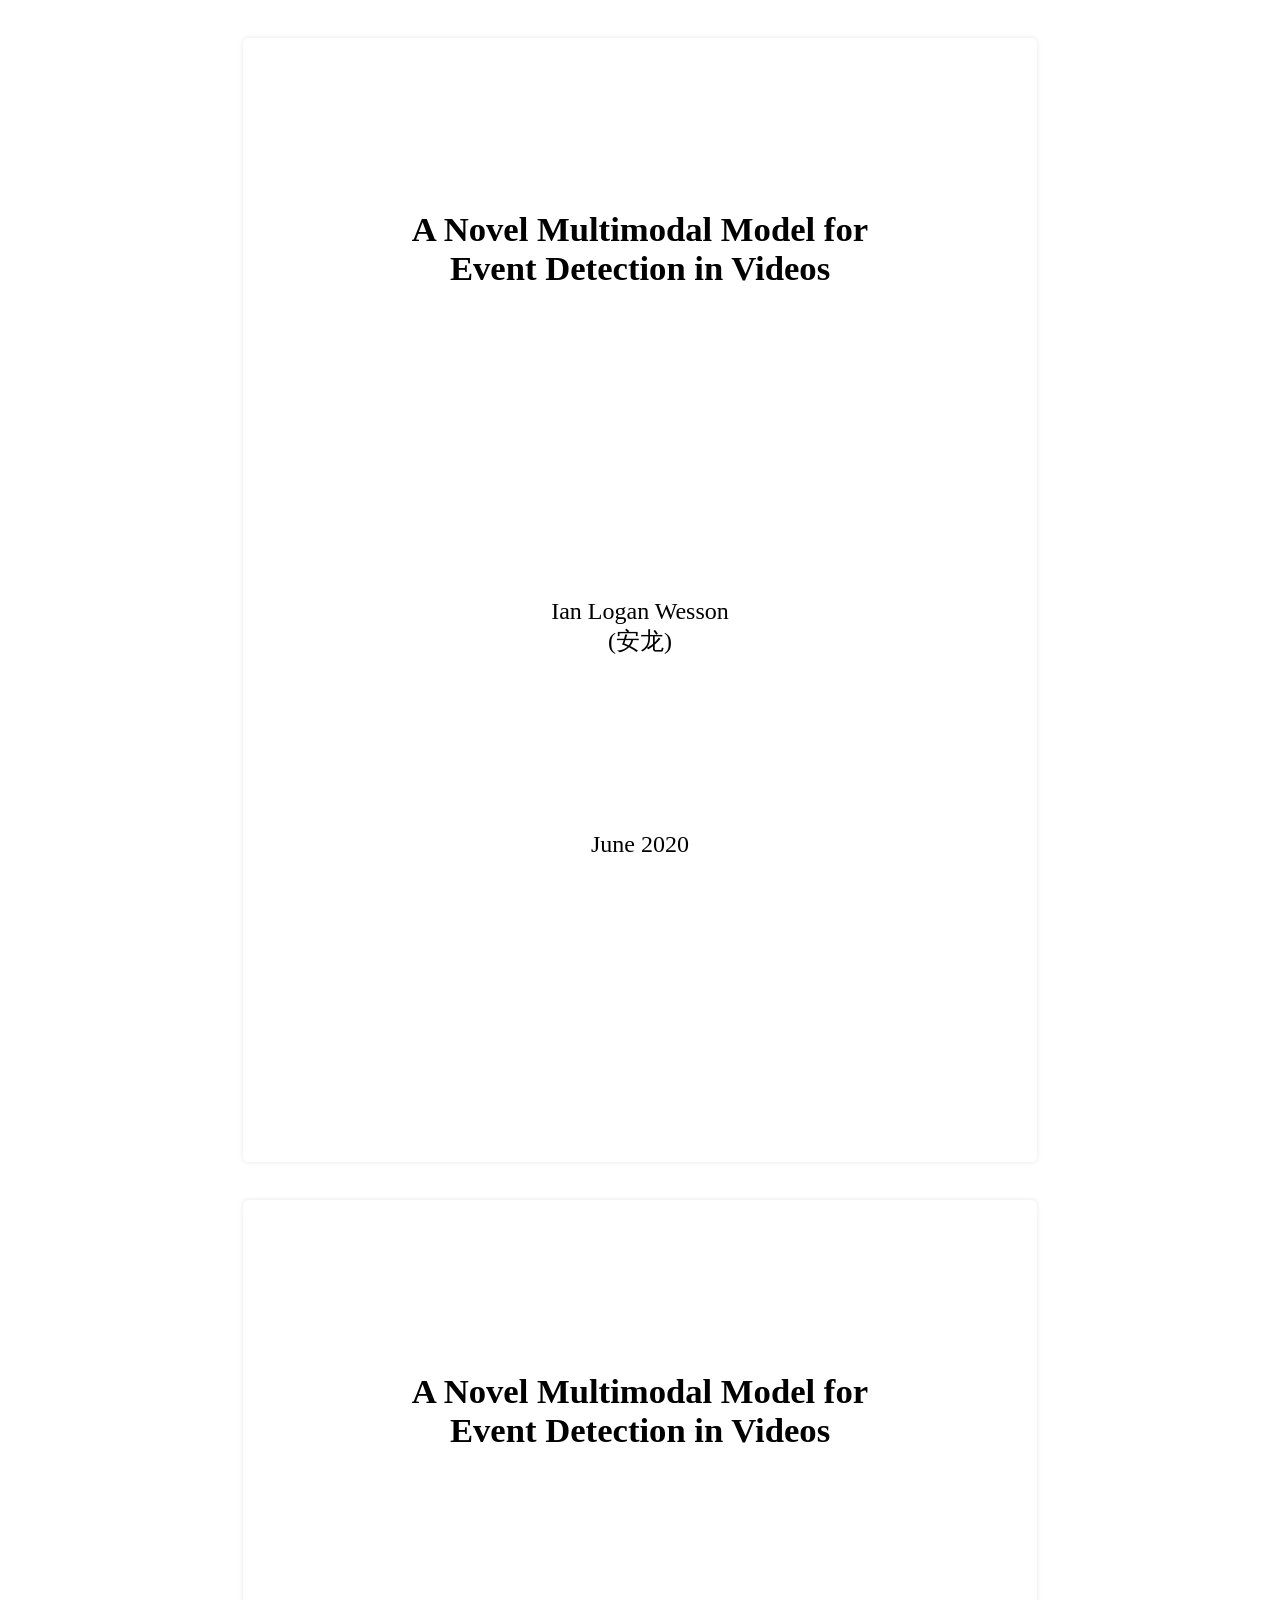
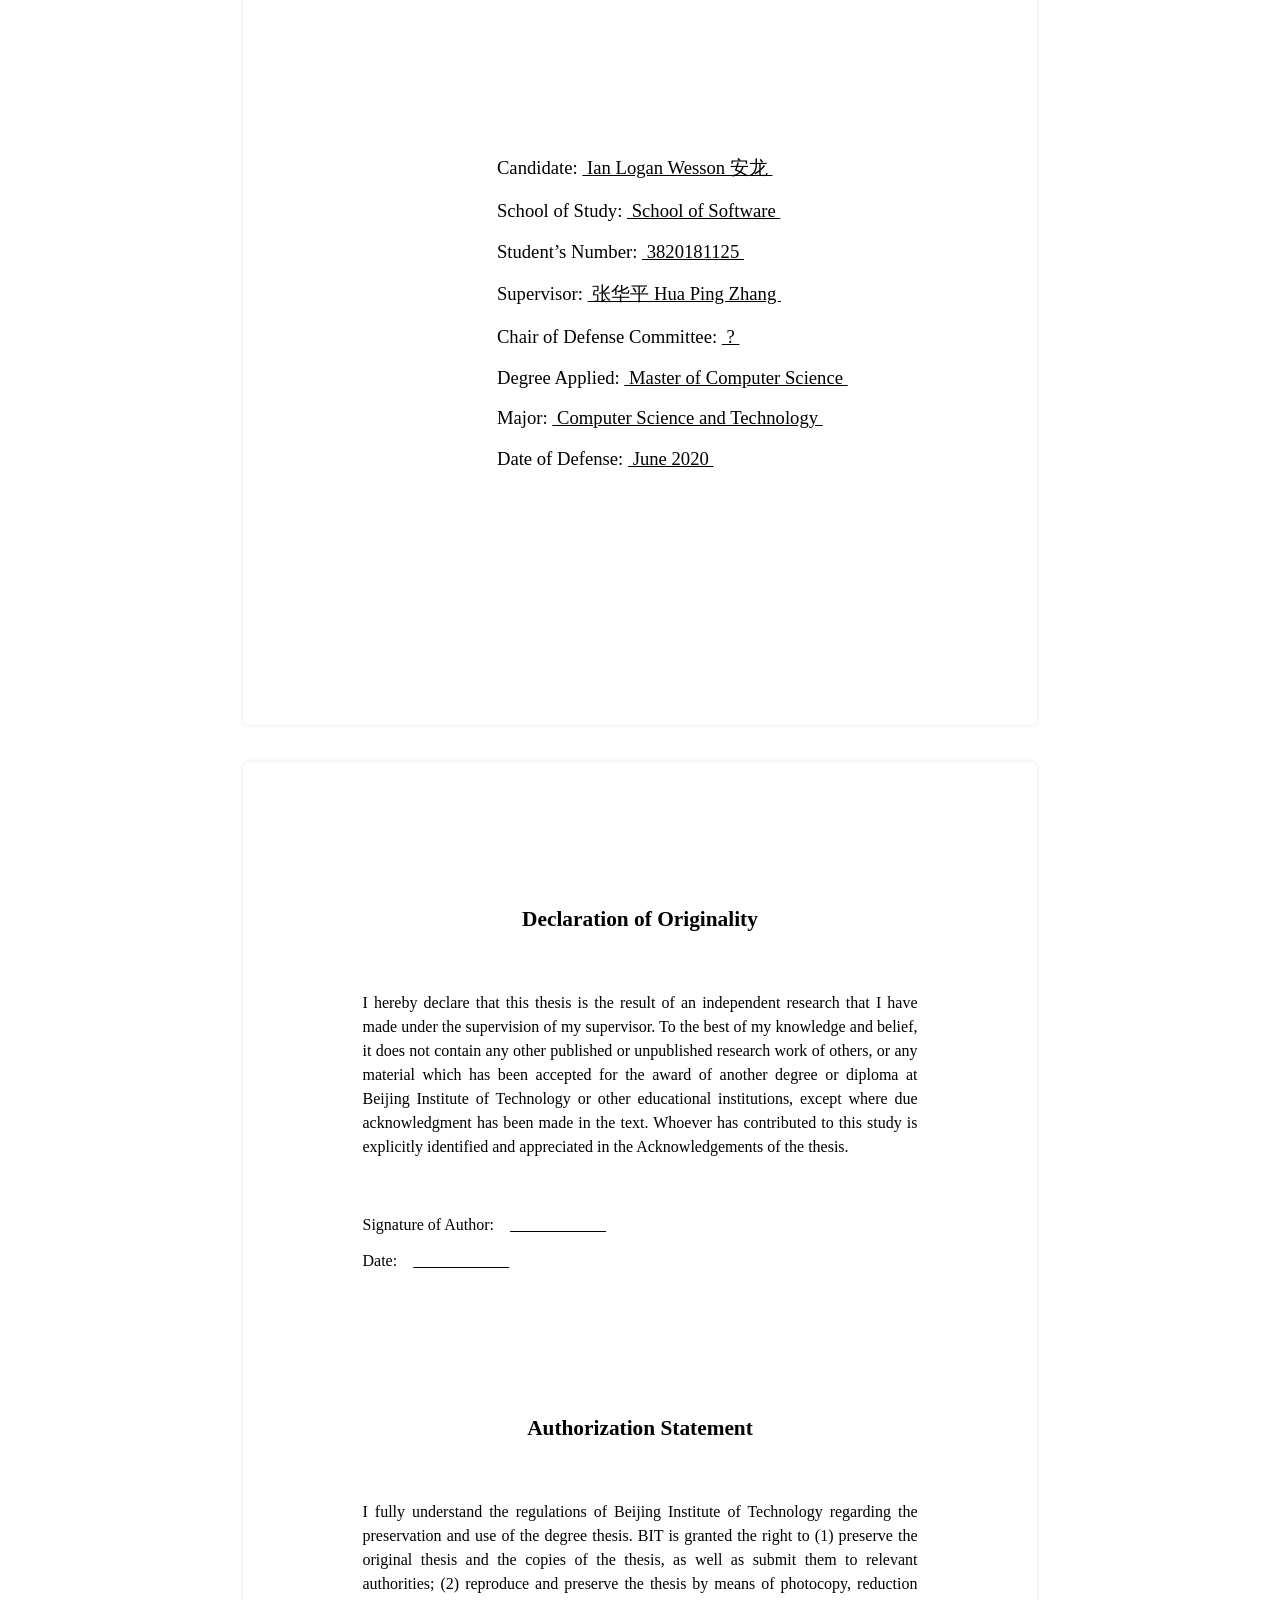
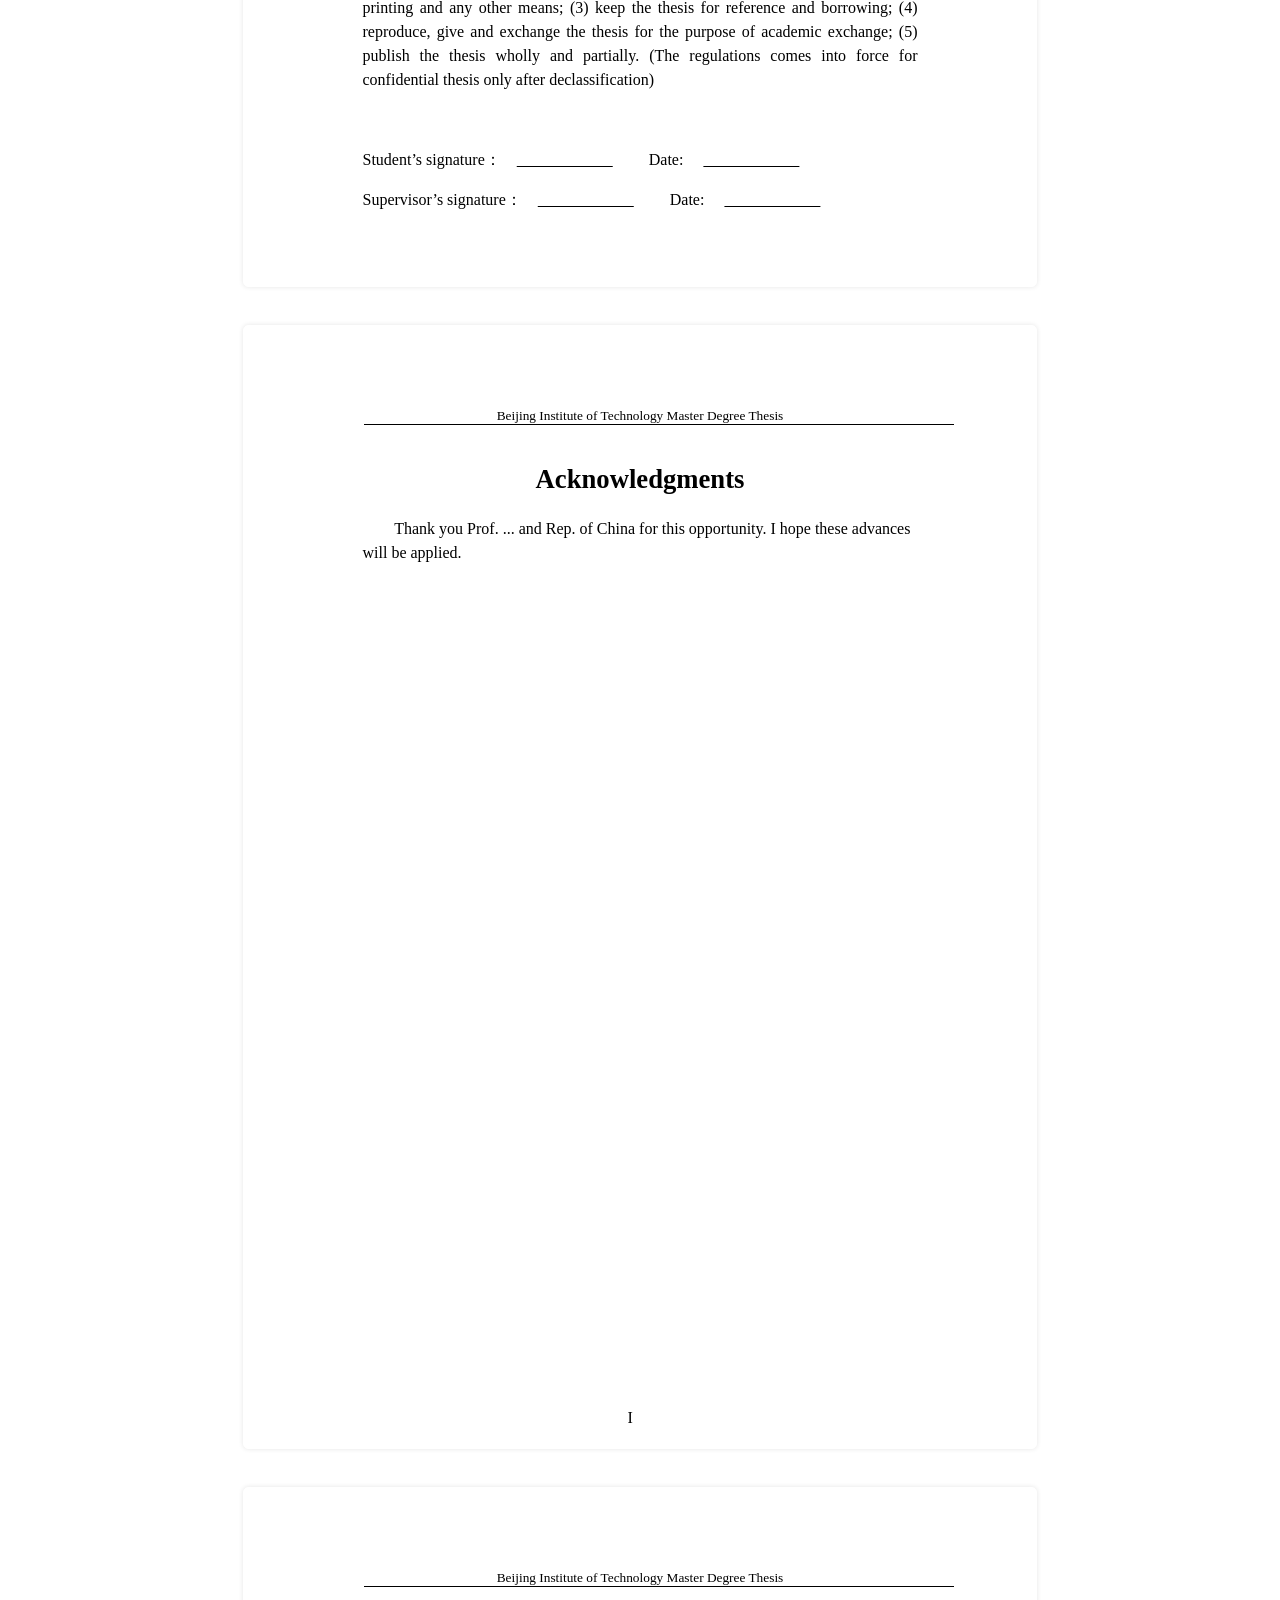
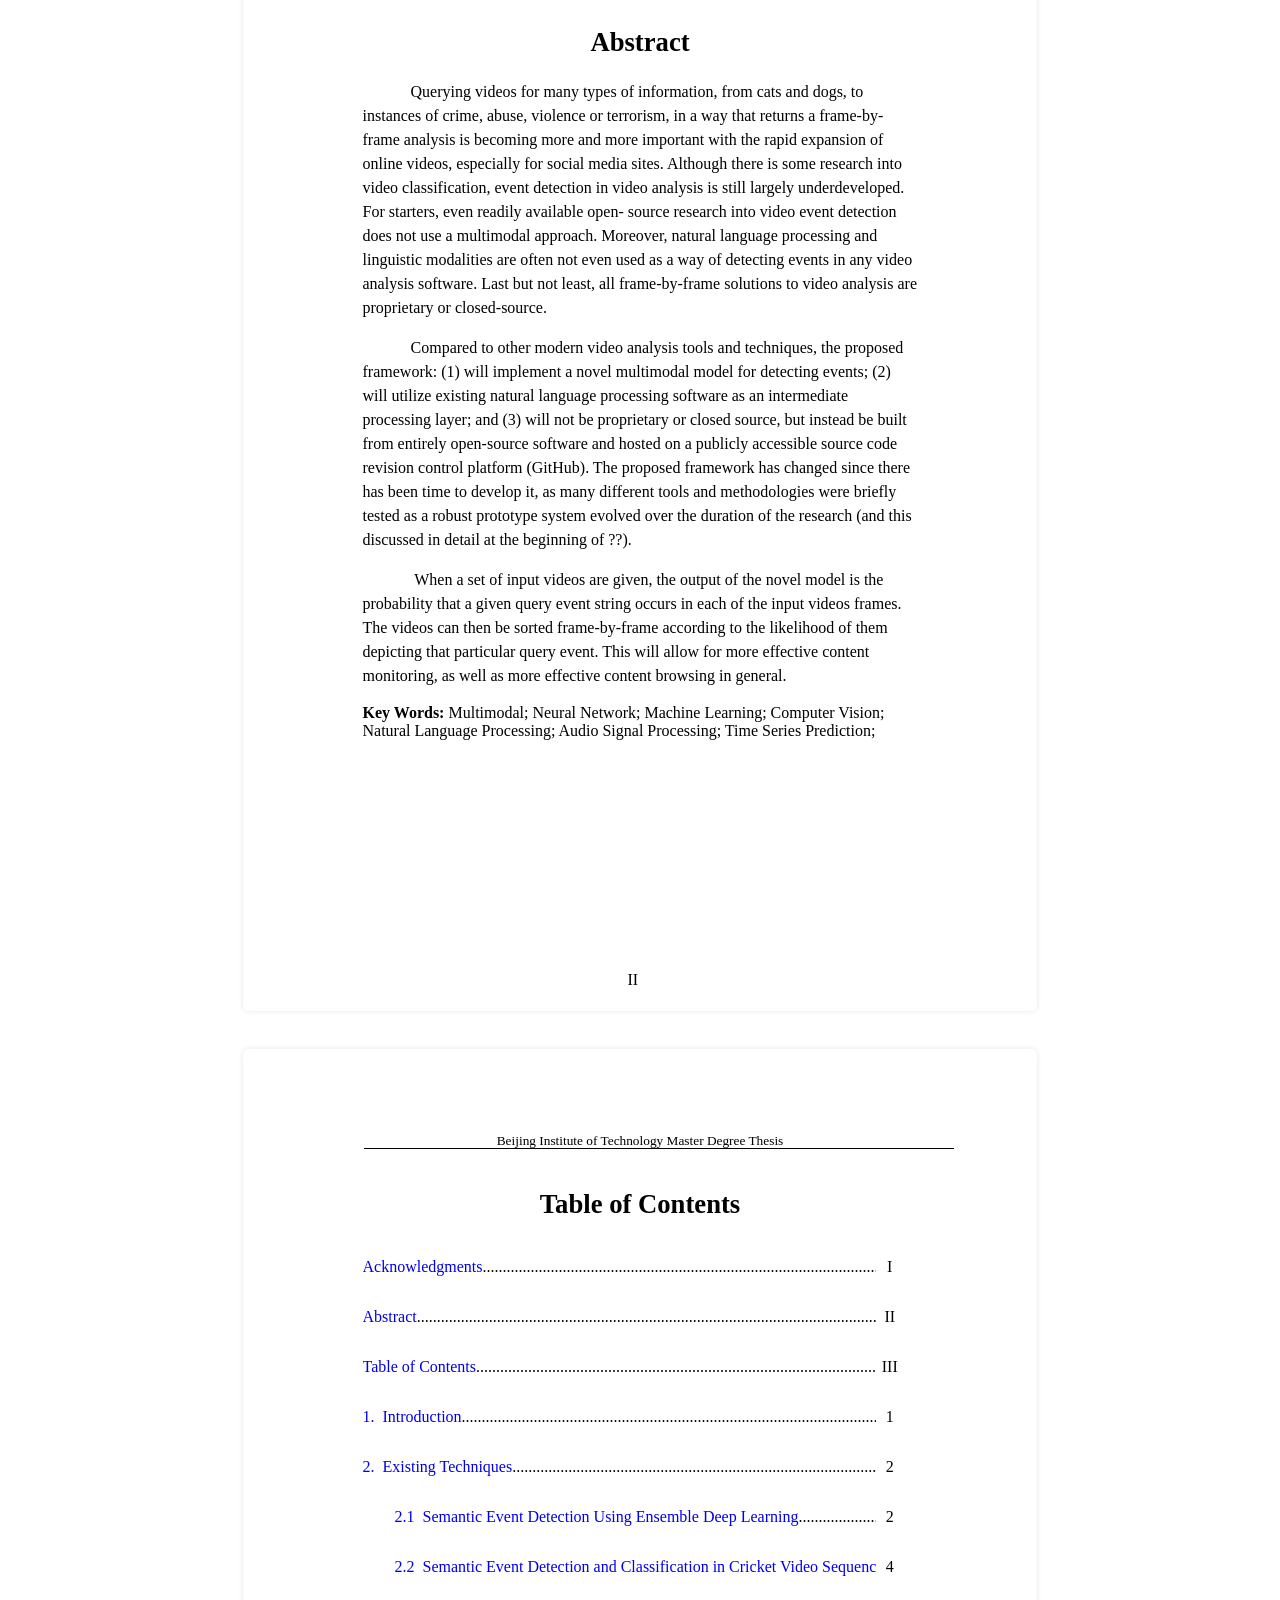
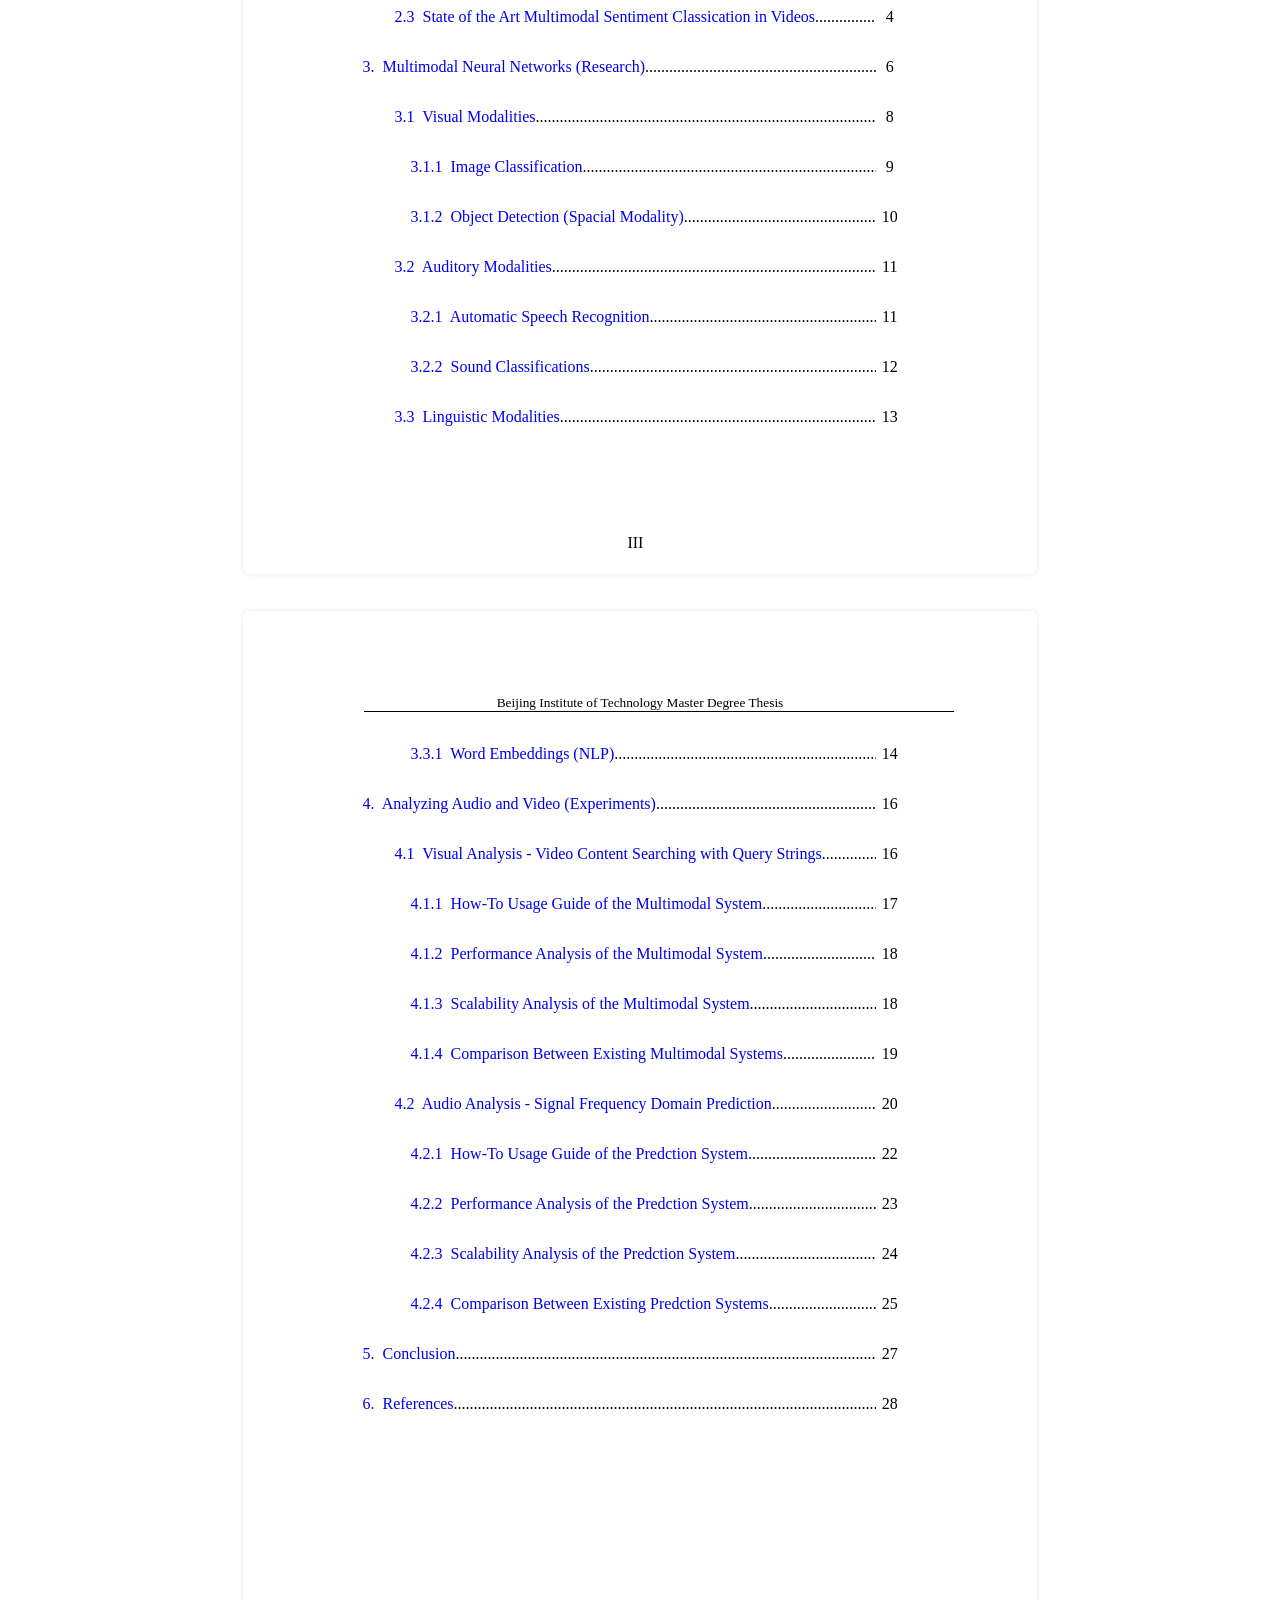
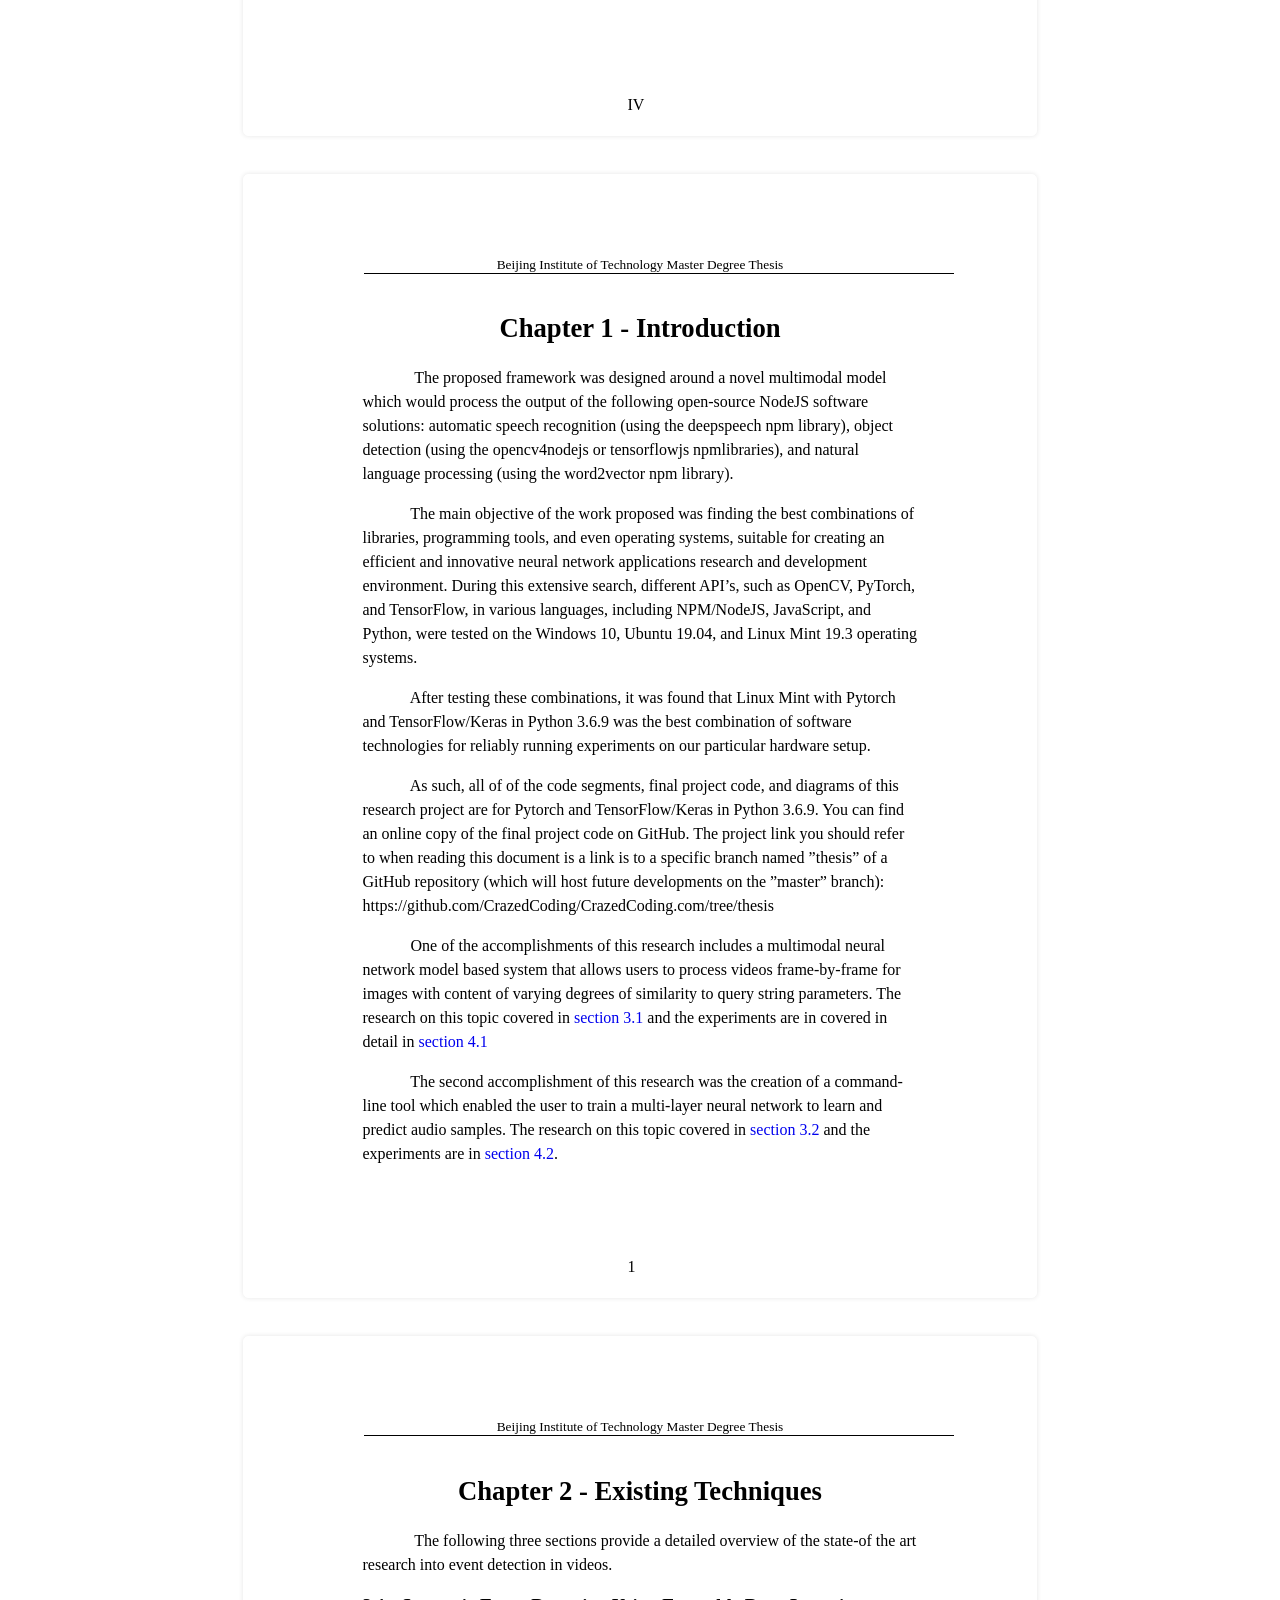
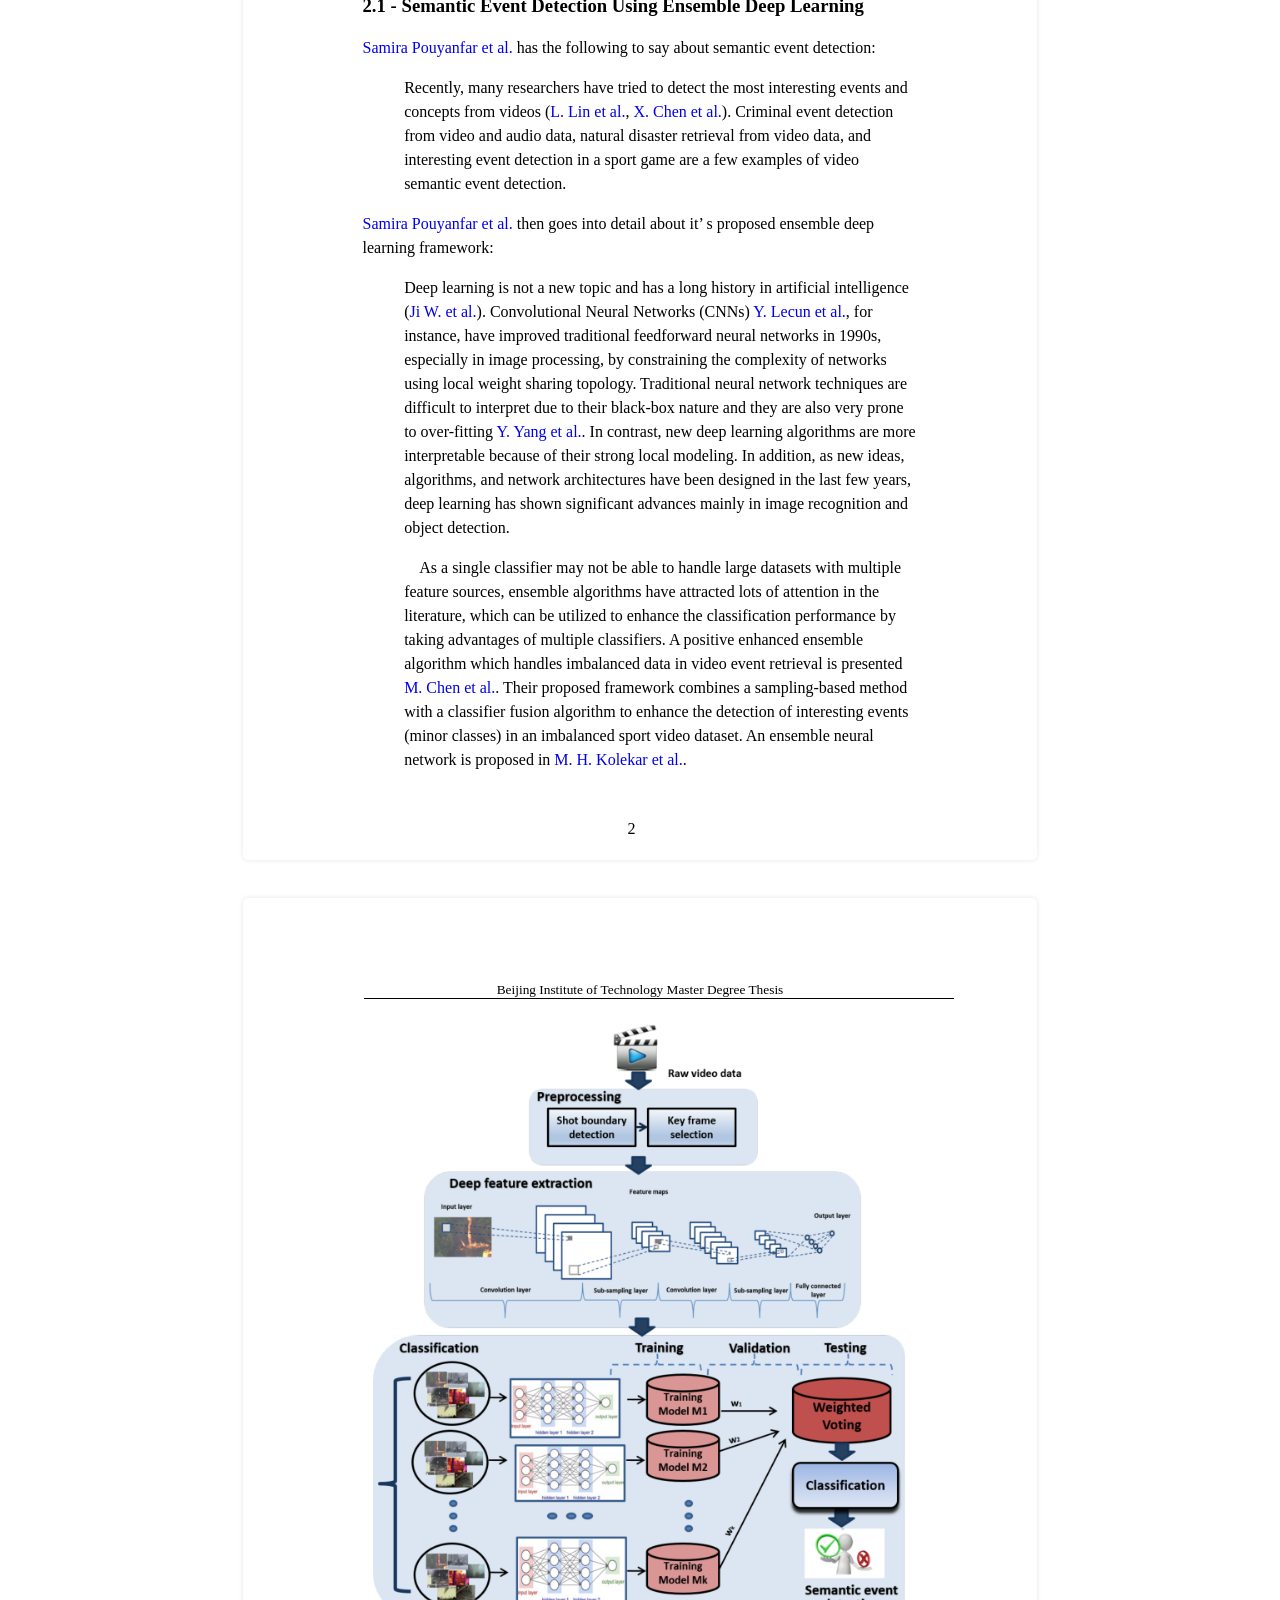
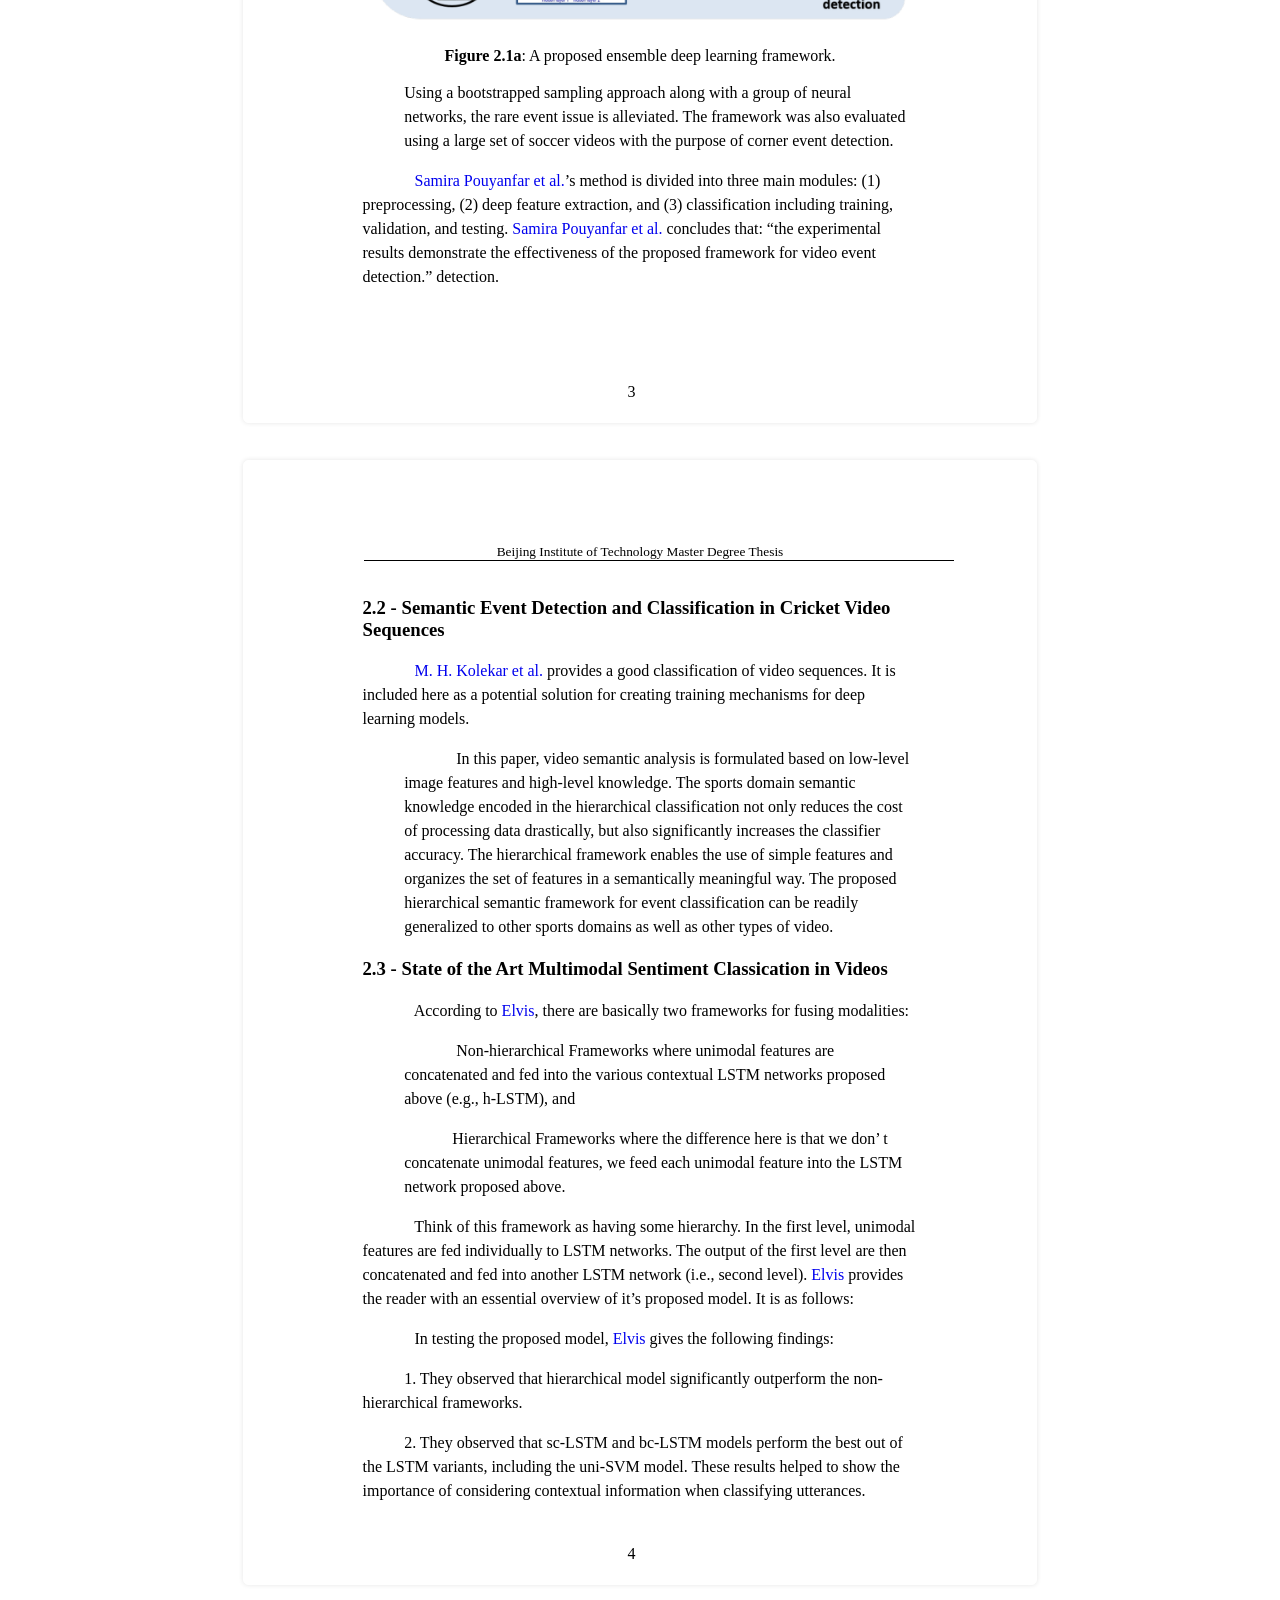
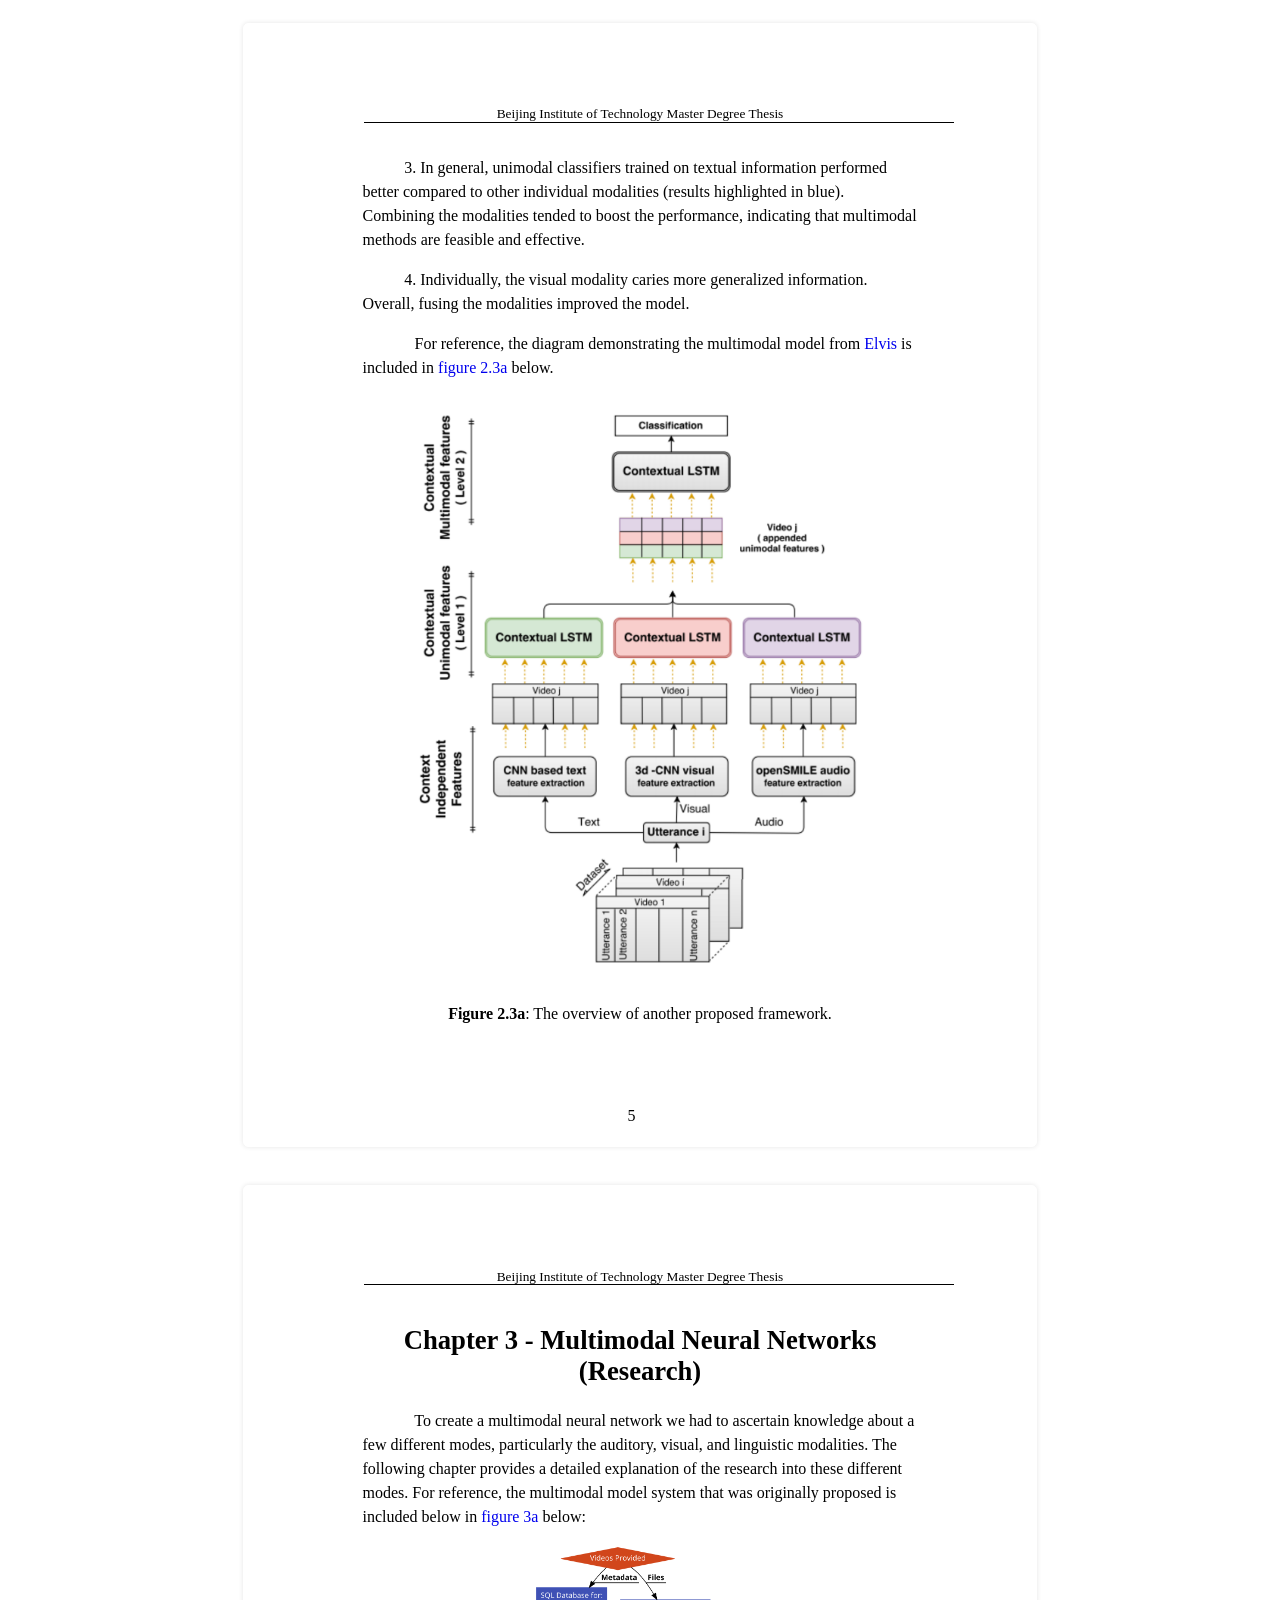
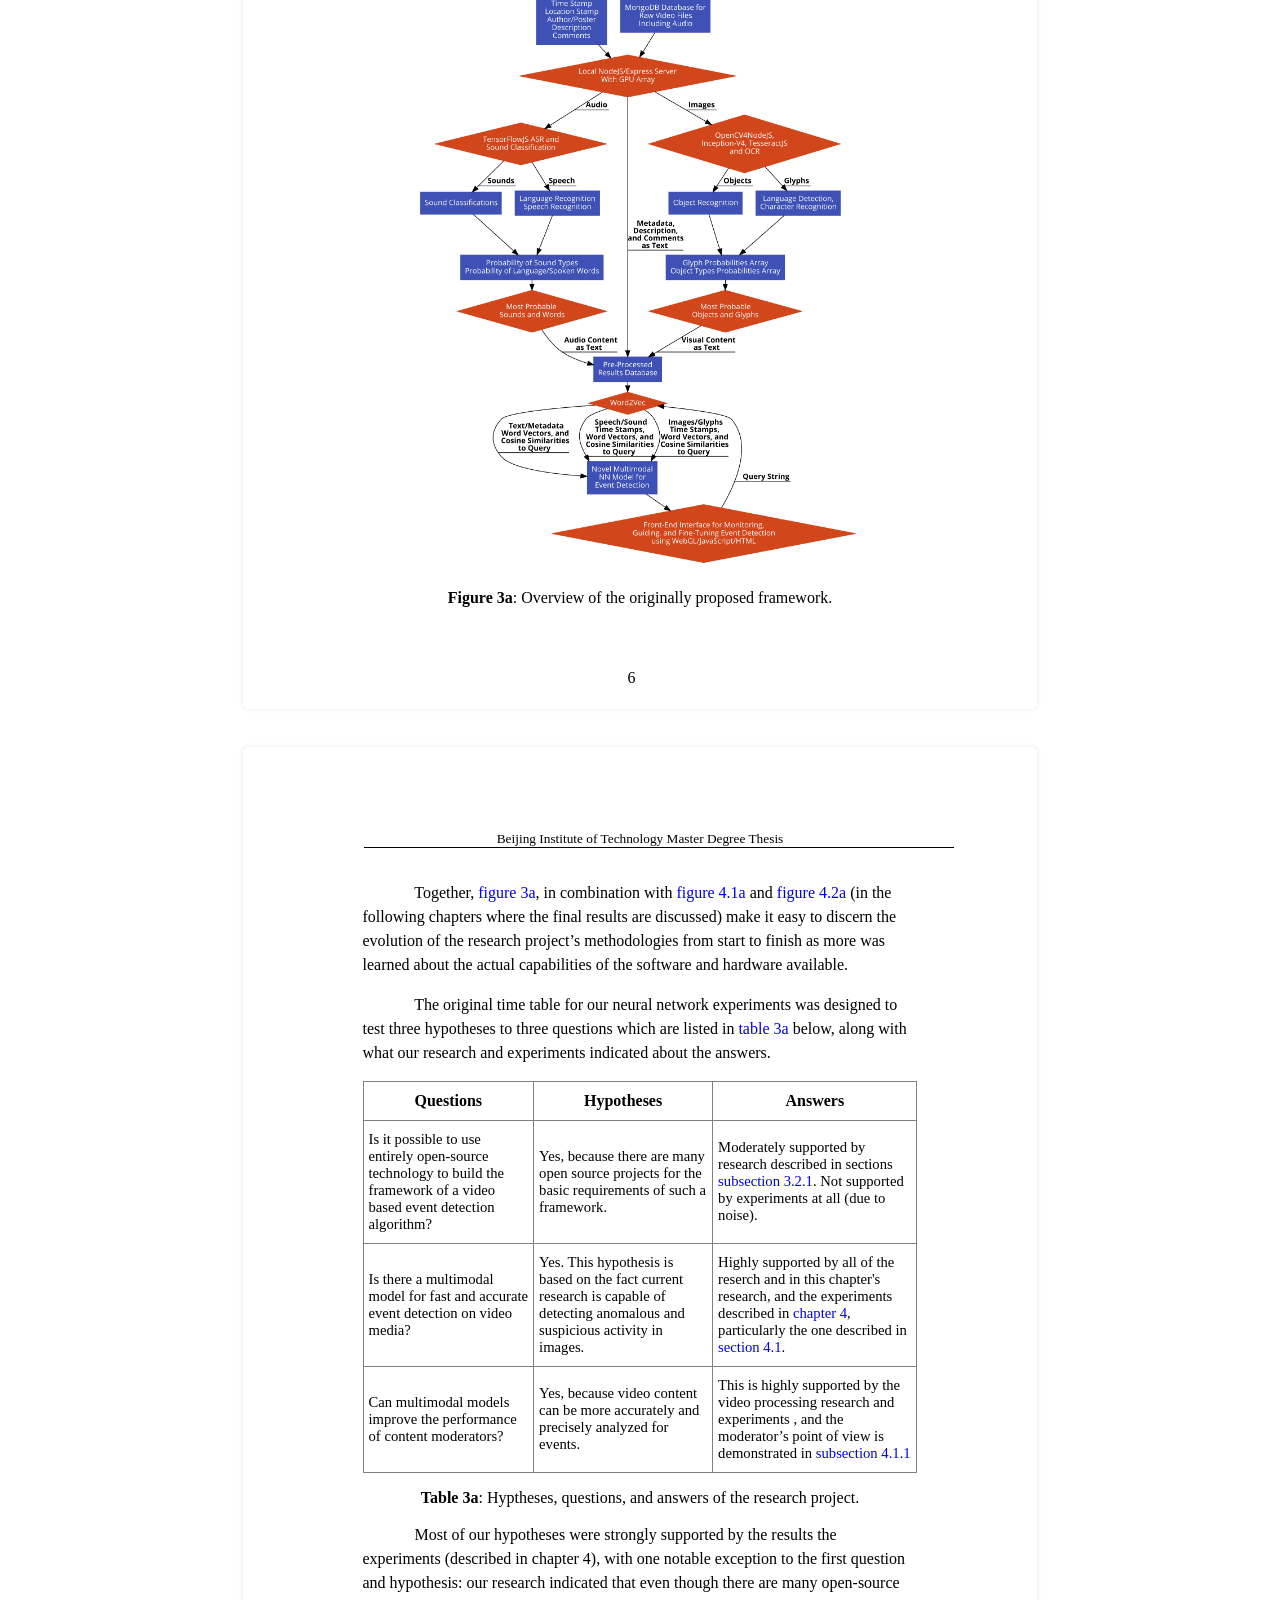
<file: thesis-doc-code/Thesis.html>
<!doctype html>
<meta charset=utf-8>
<style>
    body {
        width: 100%;
        height: 100%;
        margin: 0;
        padding: 0;
        background-color: #fff;
        font-size: 12pt;
        font-family: "Times New Roman", serif
    }

    * {
        box-sizing: border-box;
        -moz-box-sizing: border-box;
    }

    .page {
        width: 210mm;
        min-height: 297mm;
        padding: 20mm;
        margin: 10mm auto;
        border: 1px #fff solid;
        border-radius: 5px;
        background: #fff;
        box-shadow: 0 0 5px rgba(0, 0, 0, .1)
    }

    .subpage {
        padding: 1cm;
        border: 5px #fff solid;
        height: 257mm;
        outline: 2cm #fff solid;
        position: relative;
    }

    .toc_chapter {
        text-align: center;
    }

    .toc_section,
    .toc_subsection {
        text-align: left;
    }

    p {
        text-align: left;
    }

    a {
        text-decoration: none;
    }

    @page {
        size: A4;
        margin: 0
    }

    @media print {

        body,
        html {
            width: 210mm;
            height: 297mm
        }

        .page {
            margin: 0;
            border: initial;
            border-radius: initial;
            width: initial;
            min-height: initial;
            box-shadow: initial;
            background: initial;
            page-break-after: always
        }
    }
</style>
<script src=./js/jquery.min.js></script>
<script src=./js/bibtex.js></script>

<textarea id="bibtex_input" style="display:none;">
    @online{Medium2018,
        author = "Elvis",
        title = "Elvis, Copyright 2020 A Medium Corporation. \textit{State of the art Multimodal Sentiment Classification in Videos}",
        url  = "https://medium.com/dair-ai/state-of-the-art-multimodal-sentiment-classification-in-videos-1daa8a481c5a",
        addendum = "Accessed on: May 17, 2020.",
    }
    @article{Pouyanfar2017,
        author = {Pouyanfar, Samira and Chen, Shu-Ching},
        year = {2017},
        month = {03},
        pages = {85-109},
        title = {Automatic Video Event Detection for Imbalance Data Using Enhanced Ensemble Deep Learning},
        volume = {11},
        journal = {International Journal of Semantic Computing},
        doi = {10.1142/S1793351X17400050}
    }

    @INPROCEEDINGS{Yang2015,
        author={Y. {Yang} and S. {Chen}},
        booktitle={2015 IEEE International Conference on Information Reuse and Integration}, 
        title={Ensemble Learning from Imbalanced Data Set for Video Event Detection}, 
        year={2015},
        volume={},
        number={},
        pages={82-89},
    }
    @inproceedings{Wan2014,
        author = {W., Ji and Wang, Dayong and Hoi, Steven Chu Hong and Wu, Pengcheng and Zhu, Jianke and Zhang, Yongdong and Li, Jintao},
        title = {Deep Learning for Content-Based Image Retrieval: A Comprehensive Study},
        year = {2014},
        isbn = {9781450330633},
        publisher = {Association for Computing Machinery},
        address = {New York, NY, USA},
        url = {https://doi.org/10.1145/2647868.2654968},
        doi = {10.1145/2647868.2654968},
        booktitle = {Proceedings of the 22nd ACM International Conference on Multimedia},
        pages = {157–166},
        numpages = {10},
        keywords = {feature representation, content-based image retrieval, convolutional neural networks, deep learning},
        location = {Orlando, Florida, USA},
        series = {MM ’14}
    }
    @misc{Lin2013,
        title={Network In Network},
        author={Min Lin and Qiang Chen and Shuicheng Yan},
        year={2013},
        eprint={1312.4400},
        archivePrefix={arXiv},
        primaryClass={cs.NE}
    }
    @ARTICLE{Chen2009,
        author={X. {Chen} and C. {Zhang} and S. {Chen} and S. {Rubin}},
        journal={IEEE Transactions on Systems, Man, and Cybernetics, Part C (Applications and Reviews)}, 
        title={A Human-Centered Multiple Instance Learning Framework for Semantic Video Retrieval}, 
        year={2009},
        volume={39},
        number={2},
        pages={228-233},
    }

    @INPROCEEDINGS{Kolekar2008,
        author={M. H. {Kolekar} and K. {Palaniappan} and S. {Sengupta}},
        booktitle={2008 Sixth Indian Conference on Computer Vision, Graphics   Image Processing}, 
        title={Semantic Event Detection and Classification in Cricket Video Sequence}, 
        year={2008},
        volume={},
        number={},
        pages={382-389},
    }

    @INPROCEEDINGS{Lin2007,
        author={L. {Lin} and G. {Ravitz} and M. {Shyu} and S. {Chen}},
        booktitle={2007 IEEE International Conference on Multimedia and Expo}, 
        title={Video Semantic Concept Discovery using Multimodal-Based Association Classification}, 
        year={2007},
        volume={},
        number={},
        pages={859-862},
    }

    @INPROCEEDINGS{Chen2007,
        author={M. {Chen} and C. {Zhang} and S. {Chen}},
        booktitle={International Conference on Semantic Computing (ICSC 2007)}, 
        title={Semantic Event Extraction Using Neural Network Ensembles}, 
        year={2007},
        volume={},
        number={},
        pages={575-580},
    }


    @ARTICLE{Lecun1998,
        author={Y. {Lecun} and L. {Bottou} and Y. {Bengio} and P. {Haffner}},
        journal={Proceedings of the IEEE}, 
        title={Gradient-based learning applied to document recognition}, 
        year={1998},
        volume={86},
        number={11},
        pages={2278-2324},
    }
</textarea>
<div id=100_mm_ruler style=height:100mm;display:none></div>
<div class=page>
    <div class=subpage>
        <br>
        <p style=text-align:center;font-size:26pt><strong>A Novel Multimodal Model for<br>Event Detection in
                Videos</strong></p>
        <br>
        <br>
        <br>
        <br>
        <br>
        <br>
        <br>
        <br>
        <br>
        <br>
        <br>
        <br>
        <br>
        <br>
        <p style=text-align:center;font-size:18pt>Ian Logan Wesson
            <br>(安龙)</p>
        <br>
        <br>
        <br>
        <br>
        <br>
        <br>
        <br>
        <p style=text-align:center;font-size:18pt>June 2020
    </div>
</div>
<div class=page>
    <div class=subpage>
        <br>
        <p style=text-align:center;font-size:26pt><strong>A Novel Multimodal Model for<br>Event Detection in
                Videos</strong></p>
        <br>
        <br>
        <br>
        <br>
        <br>
        <br>
        <br>
        <br>
        <br>
        <br>
        <br>
        <br>
        <br>
        <br>
        <p style=text-indent:1.4in;font-size:14pt>Candidate: <u> Ian Logan Wesson 安龙 </u></p>
        <p style=text-indent:1.4in;font-size:14pt>School of Study: <u> School of Software </u></p>
        <p style=text-indent:1.4in;font-size:14pt>Student’s Number: <u> 3820181125 </u></p>
        <p style=text-indent:1.4in;font-size:14pt>Supervisor: <u> 张华平 Hua Ping Zhang </u></p>
        <p style=text-indent:1.4in;font-size:14pt>Chair of Defense Committee: <u> ? </u></p>
        <p style=text-indent:1.4in;font-size:14pt>Degree Applied: <u> Master of Computer
                Science </u></p>
        <p style=text-indent:1.4in;font-size:14pt>Major: <u> Computer Science and
                Technology </u></p>
        <p style=text-indent:1.4in;font-size:14pt>Date of Defense: <u> June 2020 </u></p>
        <p style='text-align:center;font-family:"Times New Roman",serif;margin-bottom:0;line-height:100%'>
            <br></p>
    </div>
</div>
<div class=page>
    <div class=subpage>
        <p style=text-align:center;margin-bottom:0;line-height:150%;font-size:16pt><strong>Declaration of
                Originality</strong></p>
        <p style=margin-bottom:0;line-height:150%;text-align:justify>
            <br></p>
        <p style=margin-bottom:0;line-height:150%;text-align:justify>I hereby declare that this thesis is
            the result of an independent research that I have made under the supervision of my supervisor.
            To the best of my knowledge and belief, it does not contain any other published or unpublished
            research work of others, or any material which has been accepted for the award of another degree
            or diploma at Beijing Institute of Technology or other educational institutions, except where
            due acknowledgment has been made in the text. Whoever has contributed to this study is
            explicitly identified and appreciated in the Acknowledgements of the thesis.</p>
        <p style=margin-bottom:0;line-height:150%;text-align:justify>
            <br></p>
        <p style=margin-bottom:0;line-height:125%;text-align:justify>Signature of
            Author: <u>      </u></p>
        <p style=margin-bottom:0;line-height:125%;text-align:justify>Date: <u>      </u></p>
        <p style=margin-bottom:0;line-height:150%;text-align:justify>
            <br></p>
        <p style=margin-bottom:0;line-height:150%;text-align:justify>
            <br></p>
        <p style=margin-bottom:0;line-height:150%;text-align:justify>
            <br></p>
        <p style=text-align:center;margin-bottom:0;line-height:150%;font-size:16pt>
            <strong>Authorization Statement</strong>
            <p style=margin-bottom:0;line-height:150%;text-align:justify>
                <br></p>
            <p style=margin-bottom:0;line-height:150%;text-align:justify>I
                fully understand the regulations of Beijing Institute of
                Technology regarding the preservation and use of the degree
                thesis. BIT is granted the right to (1) preserve the
                original thesis and the copies of the <em class=western><span
                        style=font-style:normal>thesis</span></em>, as well
                as submit them to relevant authorities; (2) reproduce and
                preserve the thesis by means of photocopy, reduction
                printing and any other means; (3) keep the thesis for
                reference and borrowing; (4) reproduce, give and exchange
                the thesis for the purpose of academic exchange; (5) publish
                the <em class=western><span style=font-style:normal>thesis
                        wholly and partially</span></em>. (The regulations
                comes into force for confidential thesis only after
                declassification)</p>
            <p style=margin-bottom:0;line-height:150%;text-align:justify>
                <br></p>
            <p style=margin-bottom:0;line-height:150%;text-align:justify>
                Student’s signature： <u>      </u>   Date:
                 <u>      </u></p>
            <p style=margin-bottom:0;line-height:150%;text-align:justify>
                Supervisor’s signature： <u>      </u>   Date:
                 <u>      </u></p>
    </div>
</div>
<toc_frontmatter_entry class=toc_frontmatter_entry id=Acknowledgments>
    <p style=line-height:150%>  Thank you Prof. ... and Rep. of China for this opportunity. I hope these advances
        will be applied.</p>
</toc_frontmatter_entry>
<toc_frontmatter_entry class=toc_frontmatter_entry id=Abstract>
    <p style=line-height:150%>   Querying videos for many types of information, from cats and dogs, to instances of
        crime, abuse, violence or terrorism, in a way that returns a frame-by-frame analysis is becoming more and
        more important with the rapid expansion of online videos, especially for social media sites. Although there
        is some research into video classification, event detection in video analysis is still largely
        underdeveloped. For starters, even readily available open- source research into video event detection does
        not use a multimodal approach. Moreover, natural language processing and linguistic modalities are often not
        even used as a
        way of detecting events in any video analysis software. Last but not least, all frame-by-frame solutions to
        video analysis are proprietary or closed-source.</p>
    <p style=line-height:150%>   Compared to other modern video analysis tools and techniques, the proposed
        framework: (1) will implement a novel multimodal model for detecting events; (2) will utilize existing
        natural language processing software as an intermediate processing layer; and (3) will not be
        proprietary or closed source, but instead be built from entirely open-source software and hosted on a
        publicly accessible source code revision control platform (GitHub). The proposed framework has changed
        since there has been time to develop it, as many different tools and methodologies were briefly tested
        as a robust prototype system evolved over the duration of the research (and this discussed in
        detail at the beginning of ??).</p>
    <p style=line-height:150%>    When a set of input videos are given, the output of the novel model is the
        probability that a given query event string occurs in each of the input videos frames. The videos
        can then be sorted frame-by-frame according to the likelihood of them depicting that particular
        query event. This will allow for more effective content monitoring, as well as more effective
        content browsing in general.</p>
    <div style=position:relative><span
            style="font-style:normal;font-weight:700;font-size:12pt;font-family:Times New Roman;color:#000">Key
            Words: </span><span
            style="font-style:normal;font-weight:400;font-size:12pt;font-family:Times New Roman;color:#000">Multimodal;
            Neural Network; Machine Learning; Computer Vision; Natural Language Processing; Audio Signal
            Processing; Time Series Prediction;</span></div>
</toc_frontmatter_entry>
<toc_frontmatter_entry id="Table of Contents" class="toc_frontmatter_entry table_of_contents">
    <div id=toc_list style="list-style-type:none;"></div>
</toc_frontmatter_entry>
<toc_chapter class=toc_chapter id=Introduction>
    <p style=line-height:150%>    The proposed framework was designed around a novel multimodal model which would
        process the output of the following open-source NodeJS software solutions: automatic speech recognition
        (using the deepspeech npm library), object detection (using the opencv4nodejs or tensorflowjs npmlibraries),
        and natural language processing (using the word2vector npm library).</p>
    <p style=line-height:150%>   The main objective of the work proposed was finding the best combinations of
        libraries, programming tools, and even operating systems, suitable for creating an efficient and
        innovative neural network applications research and development environment. During this extensive
        search, different API’s, such as OpenCV, PyTorch, and TensorFlow, in various languages, including NPM/NodeJS,
        JavaScript, and Python, were tested on the Windows 10, Ubuntu 19.04, and Linux Mint 19.3 operating
        systems.</p>
    <p style=line-height:150%>   After testing these combinations, it was found that Linux Mint with Pytorch
        and TensorFlow/Keras in Python 3.6.9 was the best combination of software technologies for reliably
        running experiments on our particular hardware setup.</p>
    <p style=line-height:150%>   As such, all of of the code segments, final project code, and diagrams
        of this research project are for Pytorch and TensorFlow/Keras in Python 3.6.9. You can find an
        online copy of the final project code on GitHub. The project link you should refer to when
        reading this document is a link is to a specific branch named ”thesis” of a GitHub repository
        (which will host future developments on the ”master” branch):
        https://github.com/CrazedCoding/CrazedCoding.com/tree/thesis</p>
    <p style=line-height:150%>   One of the accomplishments of this research includes a multimodal
        neural network model based system that allows users to process videos frame-by-frame for
        images with content of varying degrees of similarity to query string parameters. The research on this topic
        covered in 
        <toc_reference name="Visual Modalities"></toc_reference> and the experiments are in
        covered in detail in <toc_reference name="Visual Analysis - Video Content Searching with Query Strings"></toc_reference>
        </p>
    <p style=line-height:150%>   The second accomplishment of this
        research was the creation of a command-line tool which enabled the user to train a
        multi-layer neural network to learn and predict audio samples. The research on this topic
        covered in 
        <toc_reference name="Auditory Modalities"></toc_reference> and the experiments are in
        <toc_reference name="Audio Analysis - Signal Frequency Domain Prediction"></toc_reference>.
    </p>
</toc_chapter>
<toc_chapter class=toc_chapter id="Existing Techniques">
    <p style=line-height:150%>    The following three sections provide a detailed overview of the state-of the art
        research into event detection in videos.</p>
    <toc_section class=toc_section id="Semantic Event Detection Using Ensemble Deep Learning">
    </toc_section>
    <p style=line-height:150%><a class="bibtex_reference" bibtexkey="Pouyanfar2017"></a> has the following to say about
        semantic event
        detection:</p>
    <p style="line-height:150%; margin-left:7.5%;">Recently, many researchers have tried to detect the most interesting
        events and concepts from
        videos (<a class="bibtex_reference" bibtexkey="Lin2007"></a>, <a class="bibtex_reference"
            bibtexkey="Chen2009"></a>). Criminal event detection from video and audio data, natural disaster retrieval
        from video
        data, and interesting event detection in a sport game are a few examples of video semantic event detection.</p>
    <p style=line-height:150%><a class="bibtex_reference" bibtexkey="Pouyanfar2017"></a> then goes into detail about it’
        s proposed ensemble deep learning framework:</p>
    <p style="line-height:150%; margin-left:7.5%;">Deep learning is not a new topic and has a long history in artificial
        intelligence (<a class="bibtex_reference" bibtexkey="Wan2014"></a>). Convolutional Neural Networks (CNNs) <a
            class="bibtex_reference" bibtexkey="Lecun1998"></a>, for instance, have improved traditional
        feedforward neural networks in 1990s, especially in image processing, by constraining the complexity of
        networks using local weight sharing topology. Traditional neural network techniques are difficult to
        interpret due to their black-box nature and they are also very prone to over-fitting <a class="bibtex_reference"
            bibtexkey="Yang2015"></a>. In contrast,
        new deep learning algorithms are more interpretable because of their strong local modeling. In addition,
        as new ideas, algorithms, and network architectures have been designed in the last few years, deep
        learning has shown significant advances mainly in image recognition and object detection.</p>
    <p style="line-height:150%; margin-left:7.5%;"> As a single classifier may not be able to handle large datasets with
        multiple feature sources, ensemble algorithms have attracted lots of attention in the literature,
        which can be utilized to enhance the classification performance by taking advantages of multiple
        classifiers. A positive enhanced ensemble algorithm which handles imbalanced data in video event
        retrieval is presented <a class="bibtex_reference" bibtexkey="Chen2007"></a>. Their proposed framework combines
        a sampling-based method with a
        classifier fusion algorithm to enhance the detection of interesting events (minor classes) in an
        imbalanced sport video dataset. An ensemble neural network is proposed in <a class="bibtex_reference"
            bibtexkey="Kolekar2008"></a>. </p>
    <toc_figure id="figure1" description="A proposed ensemble deep learning framework.">
        <img src=./imgs/figure1.png style=max-width:100%>
    </toc_figure>
    <p style="line-height:150%; margin-left:7.5%;">Using a bootstrapped
        sampling approach along with a group of neural networks, the rare event issue is alleviated. The
        framework was also evaluated using a large set of soccer videos with the purpose of corner event
        detection.</p>
    <p style=line-height:150%>    <a class="bibtex_reference" bibtexkey="Pouyanfar2017"></a>’s method is divided into
        three main modules: (1) preprocessing, (2) deep feature
        extraction, and (3) classification including training, validation, and testing. <a class="bibtex_reference"
            bibtexkey="Pouyanfar2017"></a> concludes
        that: “the experimental results demonstrate the effectiveness of the proposed framework for
        video event detection.”
        detection.</p>
    <page_break></page_break>
    <toc_section class=toc_section id="Semantic Event Detection and Classification in Cricket Video Sequences">
    </toc_section>
    <p style=line-height:150%>    <a class="bibtex_reference" bibtexkey="Kolekar2008"></a> provides a good
        classification of video sequences. It is included here as a potential solution for creating training
        mechanisms for deep learning models. </p>
        <p style="line-height:150%; margin-left:7.5%";>    In this paper, video semantic analysis is formulated
        based on low-level image features and high-level knowledge. The
        sports domain semantic knowledge encoded in the hierarchical classification not only reduces
        the cost of processing data drastically, but also significantly increases the classifier accuracy.
        The hierarchical framework enables the use of simple features and organizes the set of features
        in a semantically meaningful way. The proposed hierarchical semantic framework for
        event classification can be readily generalized to other sports domains as well as other types
        of video.</p>
    <toc_section class=toc_section id="State of the Art Multimodal Sentiment Classication in Videos">
    </toc_section>
    <p style=line-height:150%>    According to <a class="bibtex_reference" bibtexkey="Medium2018"></a>, there are
        basically two frameworks for fusing modalities:</p>
    <p style="line-height:150%; margin-left:7.5%">   
        Non-hierarchical Frameworks where unimodal features are concatenated and fed into
        the various contextual LSTM networks proposed above (e.g., h-LSTM), and </p>
    <p style="line-height:150%; margin-left:7.5%">   Hierarchical Frameworks
        where the difference here is that we don’ t concatenate unimodal features, we feed each
        unimodal feature into the LSTM network proposed above.</p>
    <p style=line-height:150%>    Think of this framework as having
        some hierarchy. In the first level, unimodal features are fed individually to LSTM networks.
        The output of the first level are then concatenated and fed into another LSTM network (i.e.,
        second level). <a class="bibtex_reference" bibtexkey="Medium2018"></a> provides the reader with an essential
        overview of it’s proposed model.
        It is as follows:</p>
    <p style=line-height:150%>    In testing the proposed model, <a class="bibtex_reference" bibtexkey="Medium2018"></a>
        gives the following findings: </p>
        <p style="line-height:150%; text-indent:7.5%">1. They observed
        that hierarchical model significantly outperform the non-hierarchical frameworks. </p>
        <p style="line-height:150%; text-indent:7.5%">2. They
        observed that sc-LSTM and bc-LSTM models perform the best out of the LSTM variants, including
        the uni-SVM model. These results helped to show the importance of considering contextual
        information when classifying utterances. </p>
        <p style="line-height:150%; text-indent:7.5%">3. In general, unimodal classifiers trained on
        textual information performed better compared to other individual modalities (results highlighted
        in blue). Combining the modalities tended to boost the performance, indicating that multimodal
        methods are feasible and effective. </p>
        <p style="line-height:150%; text-indent:7.5%">4. Individually, the visual modality caries
        more generalized information. Overall, fusing the modalities improved the model.</p>
    <p style=line-height:150%>    For reference, the diagram demonstrating the multimodal model
        from <a class="bibtex_reference" bibtexkey="Medium2018"></a> is included in 
        <toc_reference name="figure2"></toc_reference> below. </p>
    <toc_figure id="figure2" description="The overview of another proposed framework.">
        <img src=./imgs/figure2.png style=max-width:85%>
    </toc_figure>
</toc_chapter>
<toc_chapter class=toc_chapter id="Multimodal Neural Networks (Research)">
    <p style=line-height:150%>    To create a multimodal neural network we had to ascertain knowledge about a few
        different modes, particularly the auditory, visual, and linguistic modalities. The following chapter
        provides a detailed explanation of the research into these different modes. For reference,
        the multimodal model system that was originally proposed is included below in <toc_reference name="figure3"></toc_reference>
        below:</p>
    <toc_figure id="figure3" description="Overview of the originally proposed framework.">
        <img src=./imgs/figure3.png style=max-width:80%>
    </toc_figure>
    <p style=line-height:150%>    Together, <toc_reference name="figure3"></toc_reference>,
        in combination with <toc_reference name="figure4"></toc_reference> and <toc_reference name="figure5"></toc_reference> 
        (in the following chapters where the
        final results are discussed) make it easy to discern the evolution of the research project’s
        methodologies from start to finish as more was learned about the actual capabilities of the
        software and hardware available.</p>
    <p style=line-height:150%>    The original time table for our neural network experiments was designed to test three
        hypotheses to three questions which are listed in <toc_reference name="table1"></toc_reference> below, along with what our research and
        experiments indicated about the answers.</p>
    <toc_table id="table1" description="Hyptheses, questions, and answers of the research project.">
        <table style="border-collapse:collapse;border-spacing:0" class="tg">
            <thead>
                <tr>
                    <th
                        style="border-color:inherit;border-style:solid;border-width:1px; overflow:hidden;padding:10px 5px; word-break:normal">
                        Questions</th>
                    <th
                        style="border-color:inherit;border-style:solid;border-width:1px; overflow:hidden;padding:10px 5px; word-break:normal">
                        Hypotheses</th>
                    <th
                        style="border-color:inherit;border-style:solid;border-width:1px; overflow:hidden;padding:10px 5px; word-break:normal">
                        Answers</th>
                </tr>
            </thead>
            <tbody style="text-align:left;">
                <tr>
                    <td
                        style="border-color:inherit;border-style:solid;border-width:1px; font-size:11pt;overflow:hidden;padding:10px 5px; word-break:normal">
                        <span style="font-weight:normal;font-style:normal">Is it possible to use entirely open-source
                            technology to build the framework of a video based event detection algorithm?</span><br>
                    </td>
                    <td
                        style="border-color:inherit;border-style:solid;border-width:1px; font-size:11pt;overflow:hidden;padding:10px 5px; word-break:normal">
                        <span style="font-weight:normal;font-style:normal">Yes, because there are many open source
                            projects
                            for the basic requirements of such a framework.</span></td>
                    <td
                        style="border-color:inherit;border-style:solid;border-width:1px; font-size:11pt;overflow:hidden;padding:10px 5px; word-break:normal">
                        <span style="font-weight:normal;font-style:normal">Moderately supported by research described in
                            sections <toc_reference name="Automatic Speech Recognition"></toc_reference>. Not supported by experiments at all (due to noise).</span><br></td>
                </tr>
                <tr>
                    <td
                        style="border-color:inherit;border-style:solid;border-width:1px; font-size:11pt;overflow:hidden;padding:10px 5px; word-break:normal">
                        <span style="font-weight:normal;font-style:normal">Is there a multimodal model for fast and
                            accurate
                            event detection on video media?</span><br></td>
                    <td
                        style="border-color:inherit;border-style:solid;border-width:1px; font-size:11pt;overflow:hidden;padding:10px 5px; word-break:normal">
                        <span style="font-weight:normal;font-style:normal">Yes. This hypothesis is based on the fact
                            current
                            research is capable of detecting anomalous and suspicious activity in images.</span><br>
                    </td>
                    <td
                        style="border-color:inherit;border-style:solid;border-width:1px; font-size:11pt;overflow:hidden;padding:10px 5px; word-break:normal">
                        <span style="font-weight:normal;font-style:normal">Highly supported by all of the reserch and in this chapter's research, and the experiments described in <toc_reference name="Analyzing Audio and Video (Experiments)"></toc_reference>,
                            particularly the one described in <toc_reference name="Visual Analysis - Video Content Searching with Query Strings"></toc_reference>.</span><br></td>
                </tr>
                <tr>
                    <td
                        style="border-color:inherit;border-style:solid;border-width:1px; font-size:11pt;overflow:hidden;padding:10px 5px; word-break:normal">
                        <span style="font-weight:normal;font-style:normal">Can multimodal models improve the performance
                            of
                            content moderators?</span><br></td>
                    <td
                        style="border-color:inherit;border-style:solid;border-width:1px; font-size:11pt;overflow:hidden;padding:10px 5px; word-break:normal">
                        <span style="font-weight:normal;font-style:normal">Yes, because video content can be more
                            accurately
                            and precisely analyzed for events.</span><br></td>
                    <td
                        style="border-color:inherit;border-style:solid;border-width:1px; font-size:11pt;overflow:hidden;padding:10px 5px; word-break:normal">
                        <span style="font-weight:normal;font-style:normal">This is highly supported by the video processing research and experiments
                            , and the moderator’s point of view is demonstrated in
                            <toc_reference name="How-To Usage Guide of the Multimodal System"></toc_reference></span><br></td>
                </tr>
            </tbody>
        </table>
    </toc_table>
    <p style=line-height:150%>    Most of our hypotheses were strongly supported by the results the experiments
        (described in chapter 4), with one notable exception to the first question and hypothesis: our
        research indicated that even though there are many open-source software solutions for automatic
        speech recognition (ASR), virtually all of them suffer from severe inaccuracy when
        transcribing audio without proper recording conditions or denoising techniques. The decision
        was made to abandon ASR as a solution for creating one of the modes for the multimodal network.</p>
    <p style=line-height:150%>    The pitfall of losing the preferred choice of auditory mode (spoken words from audio
        signals transcribed as text) made the process of creating a multimodal system difficult because
        our only other preferred choices of modes were going to be the visual and spacial modes of a
        video stream.</p>
    <p style=line-height:150%>    In addition to the aforementioned pitfall, there was another major pitfall: the
        variety
        of information available as output from pretrained object detection algorithms (which we
        planned to use for the visual and spacial modes of our multimodal system) was very limited:
        most pretrained object detection models for desktop environments can produce a maximum
        of around 10 visual classes (the types of the objects detected), which, even in combination
        with spacial output mode of object detection algorithms (the positions of the objects detected),
        could not fulfil the requirement of producing a search space out of the input videos (which
        had a variety of types of content) accurate, precise, or even organized enough to query for
        generalized user search string parameters.</p>
    <p style=line-height:150%>    The two aforementioned pitfalls meant that we could not use ASR or object detection
        to create any of the input modes for our multimodal system as we had planned to initially.
        To meet time requirements, image classification models would instead be used for the visual
        mode of the system, which could output around 1000 different output classes per image.
        Additionally, natural language processing (NLP) word embeddings would be used to create
        a linguistic mode of input for our multimodal system.</p>
    <p style=line-height:150%>    Even though using these two modes of input (visual and linguistic) for our system
        would
        meet the initial requirement of creating a multimodal system, doing just this would have
        meant the final product of our video-processing research would entirely ignore the audio. The
        research project was initially designed to include audio signal analysis (in the form of ASR)
        to create a complete understanding of applying multimodal neural networks in the context
        visual and auditory analysis of videos, so following the conclusion of our research and experiments with
        video processing (<toc_reference name="Visual Analysis - Video Content Searching with Query Strings"></toc_reference>
        and <toc_reference name="Visual Analysis - Video Content Searching with Query Strings"></toc_reference>,
        respectively) we abruptly switched to audio signal analysis research and
        experiments 
        (<toc_reference name="Visual Analysis - Video Content Searching with Query Strings"></toc_reference>
        and <toc_reference name="Visual Analysis - Video Content Searching with Query Strings"></toc_reference>,
        respectively). The audio signal experiment comes in the form of a point-by-point signal frequency
        prediction Python 3.6.9 program.</p>
    <toc_section class=toc_section id="Visual Modalities">
    </toc_section>
    <p style=line-height:150%>    The following code segment demonstrates the most important process we found for
        loading videos into memory. Our first approach was to use Pytorch’s torchvision.io module, but
        we later opted for the SciPy ffmpeg-python module to process a video files frame-by-frame
        using numpy because of it’s speed, versatility, and compatibility with Pytorch. You can find
        out more about how we used this functionality by referencing ”audio_processing.py” in the
        root folder of the GitHub branch accompanying this document.</p>
    <p style=line-height:150%>    The following two subsections are meant to describe the research items that were most
        useful for our experiments in the context of visual modes when analyzing video files using
        neural networks.</p>
    <toc_subsection class=toc_subsection id="Image Classification">
    </toc_subsection>
    <p style=line-height:150%>    ... ... ... ... ... ... ... ... ... ... ... ... ... ... ... ... ... ... ... ... ...
        ... ... ... ... ...
        ... ... ... ... ... ... ... ... ... ... ... ... ... ... ... ... ... ... ... ... ... ... ... ... ... ... ... ...
        ... ...
        ... ... ... ... ... ... ... ... ... ... ... ... ... ... ... ... ... ... ... ... ... ... ... ... ... ... ... ...
        ... ...</p>

    <p style=line-height:150%>    ... ... ... ... ... ... ... ... ... ... ... ... ... ... ... ... ... ... ... ... ...
        ... ... ... ... ...
        ... ... ... ... ... ... ... ... ... ... ... ... ... ... ... ... ... ... ... ... ... ... ... ... ... ... ... ...
        ... ...
        ... ... ... ... ... ... ... ... ... ... ... ... ... ... ... ... ... ... ... ... ... ... ... ... ... ... ... ...
        ... ...</p>

    <p style=line-height:150%>    ... ... ... ... ... ... ... ... ... ... ... ... ... ... ... ... ... ... ... ... ...
        ... ... ... ... ...
        ... ... ... ... ... ... ... ... ... ... ... ... ... ... ... ... ... ... ... ... ... ... ... ... ... ... ... ...
        ... ...
        ... ... ... ... ... ... ... ... ... ... ... ... ... ... ... ... ... ... ... ... ... ... ... ... ... ... ... ...
        ... ...</p>

    <p style=line-height:150%>    ... ... ... ... ... ... ... ... ... ... ... ... ... ... ... ... ... ... ... ... ...
        ... ... ... ... ...
        ... ... ... ... ... ... ... ... ... ... ... ... ... ... ... ... ... ... ... ... ... ... ... ... ... ... ... ...
        ... ...
        ... ... ... ... ... ... ... ... ... ... ... ... ... ... ... ... ... ... ... ... ... ... ... ... ... ... ... ...
        ... ...</p>
    <p style=line-height:150%>    ... ... ... ... ... ... ... ... ... ... ... ... ... ... ... ... ... ... ... ... ...
        ... ... ... ... ...
        ... ... ... ... ... ... ... ... ... ... ... ... ... ... ... ... ... ... ... ... ... ... ... ... ... ... ... ...
        ... ...
        ... ... ... ... ... ... ... ... ... ... ... ... ... ... ... ... ... ... ... ... ... ... ... ... ... ... ... ...
        ... ...</p>

    <p style=line-height:150%>    ... ... ... ... ... ... ... ... ... ... ... ... ... ... ... ... ... ... ... ... ...
        ... ... ... ... ...
        ... ... ... ... ... ... ... ... ... ... ... ... ... ... ... ... ... ... ... ... ... ... ... ... ... ... ... ...
        ... ...
        ... ... ... ... ... ... ... ... ... ... ... ... ... ... ... ... ... ... ... ... ... ... ... ... ... ... ... ...
        ... ...</p>

    <p style=line-height:150%>    ... ... ... ... ... ... ... ... ... ... ... ... ... ... ... ... ... ... ... ... ...
        ... ... ... ... ...
        ... ... ... ... ... ... ... ... ... ... ... ... ... ... ... ... ... ... ... ... ... ... ... ... ... ... ... ...
        ... ...
        ... ... ... ... ... ... ... ... ... ... ... ... ... ... ... ... ... ... ... ... ... ... ... ... ... ... ... ...
        ... ...</p>

    <p style=line-height:150%>    ... ... ... ... ... ... ... ... ... ... ... ... ... ... ... ... ... ... ... ... ...
        ... ... ... ... ...
        ... ... ... ... ... ... ... ... ... ... ... ... ... ... ... ... ... ... ... ... ... ... ... ... ... ... ... ...
        ... ...
        ... ... ... ... ... ... ... ... ... ... ... ... ... ... ... ... ... ... ... ... ... ... ... ... ... ... ... ...
        ... ...</p>
    <toc_subsection class=toc_subsection id="Object Detection (Spacial Modality)">
    </toc_subsection>
    <p style=line-height:150%>    ... ... ... ... ... ... ... ... ... ... ... ... ... ... ... ... ... ... ... ... ...
        ... ... ... ... ...
        ... ... ... ... ... ... ... ... ... ... ... ... ... ... ... ... ... ... ... ... ... ... ... ... ... ... ... ...
        ... ...
        ... ... ... ... ... ... ... ... ... ... ... ... ... ... ... ... ... ... ... ... ... ... ... ... ... ... ... ...
        ... ...</p>

    <p style=line-height:150%>    ... ... ... ... ... ... ... ... ... ... ... ... ... ... ... ... ... ... ... ... ...
        ... ... ... ... ...
        ... ... ... ... ... ... ... ... ... ... ... ... ... ... ... ... ... ... ... ... ... ... ... ... ... ... ... ...
        ... ...
        ... ... ... ... ... ... ... ... ... ... ... ... ... ... ... ... ... ... ... ... ... ... ... ... ... ... ... ...
        ... ...</p>

    <p style=line-height:150%>    ... ... ... ... ... ... ... ... ... ... ... ... ... ... ... ... ... ... ... ... ...
        ... ... ... ... ...
        ... ... ... ... ... ... ... ... ... ... ... ... ... ... ... ... ... ... ... ... ... ... ... ... ... ... ... ...
        ... ...
        ... ... ... ... ... ... ... ... ... ... ... ... ... ... ... ... ... ... ... ... ... ... ... ... ... ... ... ...
        ... ...</p>

    <p style=line-height:150%>    ... ... ... ... ... ... ... ... ... ... ... ... ... ... ... ... ... ... ... ... ...
        ... ... ... ... ...
        ... ... ... ... ... ... ... ... ... ... ... ... ... ... ... ... ... ... ... ... ... ... ... ... ... ... ... ...
        ... ...
        ... ... ... ... ... ... ... ... ... ... ... ... ... ... ... ... ... ... ... ... ... ... ... ... ... ... ... ...
        ... ...</p>
    <p style=line-height:150%>    ... ... ... ... ... ... ... ... ... ... ... ... ... ... ... ... ... ... ... ... ...
        ... ... ... ... ...
        ... ... ... ... ... ... ... ... ... ... ... ... ... ... ... ... ... ... ... ... ... ... ... ... ... ... ... ...
        ... ...
        ... ... ... ... ... ... ... ... ... ... ... ... ... ... ... ... ... ... ... ... ... ... ... ... ... ... ... ...
        ... ...</p>

    <p style=line-height:150%>    ... ... ... ... ... ... ... ... ... ... ... ... ... ... ... ... ... ... ... ... ...
        ... ... ... ... ...
        ... ... ... ... ... ... ... ... ... ... ... ... ... ... ... ... ... ... ... ... ... ... ... ... ... ... ... ...
        ... ...
        ... ... ... ... ... ... ... ... ... ... ... ... ... ... ... ... ... ... ... ... ... ... ... ... ... ... ... ...
        ... ...</p>

    <p style=line-height:150%>    ... ... ... ... ... ... ... ... ... ... ... ... ... ... ... ... ... ... ... ... ...
        ... ... ... ... ...
        ... ... ... ... ... ... ... ... ... ... ... ... ... ... ... ... ... ... ... ... ... ... ... ... ... ... ... ...
        ... ...
        ... ... ... ... ... ... ... ... ... ... ... ... ... ... ... ... ... ... ... ... ... ... ... ... ... ... ... ...
        ... ...</p>

    <p style=line-height:150%>    ... ... ... ... ... ... ... ... ... ... ... ... ... ... ... ... ... ... ... ... ...
        ... ... ... ... ...
        ... ... ... ... ... ... ... ... ... ... ... ... ... ... ... ... ... ... ... ... ... ... ... ... ... ... ... ...
        ... ...
        ... ... ... ... ... ... ... ... ... ... ... ... ... ... ... ... ... ... ... ... ... ... ... ... ... ... ... ...
        ... ...</p>
    <toc_section class=toc_section id="Auditory Modalities">
    </toc_section>
    <p style=line-height:150%>    ... ... ... ... ... ... ... ... ... ... ... ... ... ... ... ... ... ... ... ... ...
        ... ... ... ... ...
        ... ... ... ... ... ... ... ... ... ... ... ... ... ... ... ... ... ... ... ... ... ... ... ... ... ... ... ...
        ... ...
        ... ... ... ... ... ... ... ... ... ... ... ... ... ... ... ... ... ... ... ... ... ... ... ... ... ... ... ...
        ... ...</p>

    <p style=line-height:150%>    ... ... ... ... ... ... ... ... ... ... ... ... ... ... ... ... ... ... ... ... ...
        ... ... ... ... ...
        ... ... ... ... ... ... ... ... ... ... ... ... ... ... ... ... ... ... ... ... ... ... ... ... ... ... ... ...
        ... ...
        ... ... ... ... ... ... ... ... ... ... ... ... ... ... ... ... ... ... ... ... ... ... ... ... ... ... ... ...
        ... ...</p>

    <p style=line-height:150%>    ... ... ... ... ... ... ... ... ... ... ... ... ... ... ... ... ... ... ... ... ...
        ... ... ... ... ...
        ... ... ... ... ... ... ... ... ... ... ... ... ... ... ... ... ... ... ... ... ... ... ... ... ... ... ... ...
        ... ...
        ... ... ... ... ... ... ... ... ... ... ... ... ... ... ... ... ... ... ... ... ... ... ... ... ... ... ... ...
        ... ...</p>

    <p style=line-height:150%>    ... ... ... ... ... ... ... ... ... ... ... ... ... ... ... ... ... ... ... ... ...
        ... ... ... ... ...
        ... ... ... ... ... ... ... ... ... ... ... ... ... ... ... ... ... ... ... ... ... ... ... ... ... ... ... ...
        ... ...
        ... ... ... ... ... ... ... ... ... ... ... ... ... ... ... ... ... ... ... ... ... ... ... ... ... ... ... ...
        ... ...</p>
    <p style=line-height:150%>    ... ... ... ... ... ... ... ... ... ... ... ... ... ... ... ... ... ... ... ... ...
        ... ... ... ... ...
        ... ... ... ... ... ... ... ... ... ... ... ... ... ... ... ... ... ... ... ... ... ... ... ... ... ... ... ...
        ... ...
        ... ... ... ... ... ... ... ... ... ... ... ... ... ... ... ... ... ... ... ... ... ... ... ... ... ... ... ...
        ... ...</p>

    <p style=line-height:150%>    ... ... ... ... ... ... ... ... ... ... ... ... ... ... ... ... ... ... ... ... ...
        ... ... ... ... ...
        ... ... ... ... ... ... ... ... ... ... ... ... ... ... ... ... ... ... ... ... ... ... ... ... ... ... ... ...
        ... ...
        ... ... ... ... ... ... ... ... ... ... ... ... ... ... ... ... ... ... ... ... ... ... ... ... ... ... ... ...
        ... ...</p>

    <p style=line-height:150%>    ... ... ... ... ... ... ... ... ... ... ... ... ... ... ... ... ... ... ... ... ...
        ... ... ... ... ...
        ... ... ... ... ... ... ... ... ... ... ... ... ... ... ... ... ... ... ... ... ... ... ... ... ... ... ... ...
        ... ...
        ... ... ... ... ... ... ... ... ... ... ... ... ... ... ... ... ... ... ... ... ... ... ... ... ... ... ... ...
        ... ...</p>

    <p style=line-height:150%>    ... ... ... ... ... ... ... ... ... ... ... ... ... ... ... ... ... ... ... ... ...
        ... ... ... ... ...
        ... ... ... ... ... ... ... ... ... ... ... ... ... ... ... ... ... ... ... ... ... ... ... ... ... ... ... ...
        ... ...
        ... ... ... ... ... ... ... ... ... ... ... ... ... ... ... ... ... ... ... ... ... ... ... ... ... ... ... ...
        ... ...</p>
    <toc_subsection class=toc_subsection id="Automatic Speech Recognition">
    </toc_subsection>
    <p style=line-height:150%>    ... ... ... ... ... ... ... ... ... ... ... ... ... ... ... ... ... ... ... ... ...
        ... ... ... ... ...
        ... ... ... ... ... ... ... ... ... ... ... ... ... ... ... ... ... ... ... ... ... ... ... ... ... ... ... ...
        ... ...
        ... ... ... ... ... ... ... ... ... ... ... ... ... ... ... ... ... ... ... ... ... ... ... ... ... ... ... ...
        ... ...</p>

    <p style=line-height:150%>    ... ... ... ... ... ... ... ... ... ... ... ... ... ... ... ... ... ... ... ... ...
        ... ... ... ... ...
        ... ... ... ... ... ... ... ... ... ... ... ... ... ... ... ... ... ... ... ... ... ... ... ... ... ... ... ...
        ... ...
        ... ... ... ... ... ... ... ... ... ... ... ... ... ... ... ... ... ... ... ... ... ... ... ... ... ... ... ...
        ... ...</p>

    <p style=line-height:150%>    ... ... ... ... ... ... ... ... ... ... ... ... ... ... ... ... ... ... ... ... ...
        ... ... ... ... ...
        ... ... ... ... ... ... ... ... ... ... ... ... ... ... ... ... ... ... ... ... ... ... ... ... ... ... ... ...
        ... ...
        ... ... ... ... ... ... ... ... ... ... ... ... ... ... ... ... ... ... ... ... ... ... ... ... ... ... ... ...
        ... ...</p>

    <p style=line-height:150%>    ... ... ... ... ... ... ... ... ... ... ... ... ... ... ... ... ... ... ... ... ...
        ... ... ... ... ...
        ... ... ... ... ... ... ... ... ... ... ... ... ... ... ... ... ... ... ... ... ... ... ... ... ... ... ... ...
        ... ...
        ... ... ... ... ... ... ... ... ... ... ... ... ... ... ... ... ... ... ... ... ... ... ... ... ... ... ... ...
        ... ...</p>
    <p style=line-height:150%>    ... ... ... ... ... ... ... ... ... ... ... ... ... ... ... ... ... ... ... ... ...
        ... ... ... ... ...
        ... ... ... ... ... ... ... ... ... ... ... ... ... ... ... ... ... ... ... ... ... ... ... ... ... ... ... ...
        ... ...
        ... ... ... ... ... ... ... ... ... ... ... ... ... ... ... ... ... ... ... ... ... ... ... ... ... ... ... ...
        ... ...</p>

    <p style=line-height:150%>    ... ... ... ... ... ... ... ... ... ... ... ... ... ... ... ... ... ... ... ... ...
        ... ... ... ... ...
        ... ... ... ... ... ... ... ... ... ... ... ... ... ... ... ... ... ... ... ... ... ... ... ... ... ... ... ...
        ... ...
        ... ... ... ... ... ... ... ... ... ... ... ... ... ... ... ... ... ... ... ... ... ... ... ... ... ... ... ...
        ... ...</p>

    <p style=line-height:150%>    ... ... ... ... ... ... ... ... ... ... ... ... ... ... ... ... ... ... ... ... ...
        ... ... ... ... ...
        ... ... ... ... ... ... ... ... ... ... ... ... ... ... ... ... ... ... ... ... ... ... ... ... ... ... ... ...
        ... ...
        ... ... ... ... ... ... ... ... ... ... ... ... ... ... ... ... ... ... ... ... ... ... ... ... ... ... ... ...
        ... ...</p>

    <p style=line-height:150%>    ... ... ... ... ... ... ... ... ... ... ... ... ... ... ... ... ... ... ... ... ...
        ... ... ... ... ...
        ... ... ... ... ... ... ... ... ... ... ... ... ... ... ... ... ... ... ... ... ... ... ... ... ... ... ... ...
        ... ...
        ... ... ... ... ... ... ... ... ... ... ... ... ... ... ... ... ... ... ... ... ... ... ... ... ... ... ... ...
        ... ...</p>
    <toc_subsection class=toc_subsection id="Sound Classifications">
    </toc_subsection>
    <p style=line-height:150%>    ... ... ... ... ... ... ... ... ... ... ... ... ... ... ... ... ... ... ... ... ...
        ... ... ... ... ...
        ... ... ... ... ... ... ... ... ... ... ... ... ... ... ... ... ... ... ... ... ... ... ... ... ... ... ... ...
        ... ...
        ... ... ... ... ... ... ... ... ... ... ... ... ... ... ... ... ... ... ... ... ... ... ... ... ... ... ... ...
        ... ...</p>

    <p style=line-height:150%>    ... ... ... ... ... ... ... ... ... ... ... ... ... ... ... ... ... ... ... ... ...
        ... ... ... ... ...
        ... ... ... ... ... ... ... ... ... ... ... ... ... ... ... ... ... ... ... ... ... ... ... ... ... ... ... ...
        ... ...
        ... ... ... ... ... ... ... ... ... ... ... ... ... ... ... ... ... ... ... ... ... ... ... ... ... ... ... ...
        ... ...</p>

    <p style=line-height:150%>    ... ... ... ... ... ... ... ... ... ... ... ... ... ... ... ... ... ... ... ... ...
        ... ... ... ... ...
        ... ... ... ... ... ... ... ... ... ... ... ... ... ... ... ... ... ... ... ... ... ... ... ... ... ... ... ...
        ... ...
        ... ... ... ... ... ... ... ... ... ... ... ... ... ... ... ... ... ... ... ... ... ... ... ... ... ... ... ...
        ... ...</p>

    <p style=line-height:150%>    ... ... ... ... ... ... ... ... ... ... ... ... ... ... ... ... ... ... ... ... ...
        ... ... ... ... ...
        ... ... ... ... ... ... ... ... ... ... ... ... ... ... ... ... ... ... ... ... ... ... ... ... ... ... ... ...
        ... ...
        ... ... ... ... ... ... ... ... ... ... ... ... ... ... ... ... ... ... ... ... ... ... ... ... ... ... ... ...
        ... ...</p>
    <p style=line-height:150%>    ... ... ... ... ... ... ... ... ... ... ... ... ... ... ... ... ... ... ... ... ...
        ... ... ... ... ...
        ... ... ... ... ... ... ... ... ... ... ... ... ... ... ... ... ... ... ... ... ... ... ... ... ... ... ... ...
        ... ...
        ... ... ... ... ... ... ... ... ... ... ... ... ... ... ... ... ... ... ... ... ... ... ... ... ... ... ... ...
        ... ...</p>

    <p style=line-height:150%>    ... ... ... ... ... ... ... ... ... ... ... ... ... ... ... ... ... ... ... ... ...
        ... ... ... ... ...
        ... ... ... ... ... ... ... ... ... ... ... ... ... ... ... ... ... ... ... ... ... ... ... ... ... ... ... ...
        ... ...
        ... ... ... ... ... ... ... ... ... ... ... ... ... ... ... ... ... ... ... ... ... ... ... ... ... ... ... ...
        ... ...</p>

    <p style=line-height:150%>    ... ... ... ... ... ... ... ... ... ... ... ... ... ... ... ... ... ... ... ... ...
        ... ... ... ... ...
        ... ... ... ... ... ... ... ... ... ... ... ... ... ... ... ... ... ... ... ... ... ... ... ... ... ... ... ...
        ... ...
        ... ... ... ... ... ... ... ... ... ... ... ... ... ... ... ... ... ... ... ... ... ... ... ... ... ... ... ...
        ... ...</p>

    <p style=line-height:150%>    ... ... ... ... ... ... ... ... ... ... ... ... ... ... ... ... ... ... ... ... ...
        ... ... ... ... ...
        ... ... ... ... ... ... ... ... ... ... ... ... ... ... ... ... ... ... ... ... ... ... ... ... ... ... ... ...
        ... ...
        ... ... ... ... ... ... ... ... ... ... ... ... ... ... ... ... ... ... ... ... ... ... ... ... ... ... ... ...
        ... ...</p>
    <toc_section class=toc_section id="Linguistic Modalities">
    </toc_section>
    <p style=line-height:150%>    ... ... ... ... ... ... ... ... ... ... ... ... ... ... ... ... ... ... ... ... ...
        ... ... ... ... ...
        ... ... ... ... ... ... ... ... ... ... ... ... ... ... ... ... ... ... ... ... ... ... ... ... ... ... ... ...
        ... ...
        ... ... ... ... ... ... ... ... ... ... ... ... ... ... ... ... ... ... ... ... ... ... ... ... ... ... ... ...
        ... ...</p>

    <p style=line-height:150%>    ... ... ... ... ... ... ... ... ... ... ... ... ... ... ... ... ... ... ... ... ...
        ... ... ... ... ...
        ... ... ... ... ... ... ... ... ... ... ... ... ... ... ... ... ... ... ... ... ... ... ... ... ... ... ... ...
        ... ...
        ... ... ... ... ... ... ... ... ... ... ... ... ... ... ... ... ... ... ... ... ... ... ... ... ... ... ... ...
        ... ...</p>

    <p style=line-height:150%>    ... ... ... ... ... ... ... ... ... ... ... ... ... ... ... ... ... ... ... ... ...
        ... ... ... ... ...
        ... ... ... ... ... ... ... ... ... ... ... ... ... ... ... ... ... ... ... ... ... ... ... ... ... ... ... ...
        ... ...
        ... ... ... ... ... ... ... ... ... ... ... ... ... ... ... ... ... ... ... ... ... ... ... ... ... ... ... ...
        ... ...</p>

    <p style=line-height:150%>    ... ... ... ... ... ... ... ... ... ... ... ... ... ... ... ... ... ... ... ... ...
        ... ... ... ... ...
        ... ... ... ... ... ... ... ... ... ... ... ... ... ... ... ... ... ... ... ... ... ... ... ... ... ... ... ...
        ... ...
        ... ... ... ... ... ... ... ... ... ... ... ... ... ... ... ... ... ... ... ... ... ... ... ... ... ... ... ...
        ... ...</p>
    <p style=line-height:150%>    ... ... ... ... ... ... ... ... ... ... ... ... ... ... ... ... ... ... ... ... ...
        ... ... ... ... ...
        ... ... ... ... ... ... ... ... ... ... ... ... ... ... ... ... ... ... ... ... ... ... ... ... ... ... ... ...
        ... ...
        ... ... ... ... ... ... ... ... ... ... ... ... ... ... ... ... ... ... ... ... ... ... ... ... ... ... ... ...
        ... ...</p>

    <p style=line-height:150%>    ... ... ... ... ... ... ... ... ... ... ... ... ... ... ... ... ... ... ... ... ...
        ... ... ... ... ...
        ... ... ... ... ... ... ... ... ... ... ... ... ... ... ... ... ... ... ... ... ... ... ... ... ... ... ... ...
        ... ...
        ... ... ... ... ... ... ... ... ... ... ... ... ... ... ... ... ... ... ... ... ... ... ... ... ... ... ... ...
        ... ...</p>

    <p style=line-height:150%>    ... ... ... ... ... ... ... ... ... ... ... ... ... ... ... ... ... ... ... ... ...
        ... ... ... ... ...
        ... ... ... ... ... ... ... ... ... ... ... ... ... ... ... ... ... ... ... ... ... ... ... ... ... ... ... ...
        ... ...
        ... ... ... ... ... ... ... ... ... ... ... ... ... ... ... ... ... ... ... ... ... ... ... ... ... ... ... ...
        ... ...</p>

    <p style=line-height:150%>    ... ... ... ... ... ... ... ... ... ... ... ... ... ... ... ... ... ... ... ... ...
        ... ... ... ... ...
        ... ... ... ... ... ... ... ... ... ... ... ... ... ... ... ... ... ... ... ... ... ... ... ... ... ... ... ...
        ... ...
        ... ... ... ... ... ... ... ... ... ... ... ... ... ... ... ... ... ... ... ... ... ... ... ... ... ... ... ...
        ... ...</p>
    <toc_subsection class=toc_subsection id="Word Embeddings (NLP)">
    </toc_subsection>
    <p style=line-height:150%>    ... ... ... ... ... ... ... ... ... ... ... ... ... ... ... ... ... ... ... ... ...
        ... ... ... ... ...
        ... ... ... ... ... ... ... ... ... ... ... ... ... ... ... ... ... ... ... ... ... ... ... ... ... ... ... ...
        ... ...
        ... ... ... ... ... ... ... ... ... ... ... ... ... ... ... ... ... ... ... ... ... ... ... ... ... ... ... ...
        ... ...</p>

    <p style=line-height:150%>    ... ... ... ... ... ... ... ... ... ... ... ... ... ... ... ... ... ... ... ... ...
        ... ... ... ... ...
        ... ... ... ... ... ... ... ... ... ... ... ... ... ... ... ... ... ... ... ... ... ... ... ... ... ... ... ...
        ... ...
        ... ... ... ... ... ... ... ... ... ... ... ... ... ... ... ... ... ... ... ... ... ... ... ... ... ... ... ...
        ... ...</p>

    <p style=line-height:150%>    ... ... ... ... ... ... ... ... ... ... ... ... ... ... ... ... ... ... ... ... ...
        ... ... ... ... ...
        ... ... ... ... ... ... ... ... ... ... ... ... ... ... ... ... ... ... ... ... ... ... ... ... ... ... ... ...
        ... ...
        ... ... ... ... ... ... ... ... ... ... ... ... ... ... ... ... ... ... ... ... ... ... ... ... ... ... ... ...
        ... ...</p>

    <p style=line-height:150%>    ... ... ... ... ... ... ... ... ... ... ... ... ... ... ... ... ... ... ... ... ...
        ... ... ... ... ...
        ... ... ... ... ... ... ... ... ... ... ... ... ... ... ... ... ... ... ... ... ... ... ... ... ... ... ... ...
        ... ...
        ... ... ... ... ... ... ... ... ... ... ... ... ... ... ... ... ... ... ... ... ... ... ... ... ... ... ... ...
        ... ...</p>
    <p style=line-height:150%>    ... ... ... ... ... ... ... ... ... ... ... ... ... ... ... ... ... ... ... ... ...
        ... ... ... ... ...
        ... ... ... ... ... ... ... ... ... ... ... ... ... ... ... ... ... ... ... ... ... ... ... ... ... ... ... ...
        ... ...
        ... ... ... ... ... ... ... ... ... ... ... ... ... ... ... ... ... ... ... ... ... ... ... ... ... ... ... ...
        ... ...</p>

    <p style=line-height:150%>    ... ... ... ... ... ... ... ... ... ... ... ... ... ... ... ... ... ... ... ... ...
        ... ... ... ... ...
        ... ... ... ... ... ... ... ... ... ... ... ... ... ... ... ... ... ... ... ... ... ... ... ... ... ... ... ...
        ... ...
        ... ... ... ... ... ... ... ... ... ... ... ... ... ... ... ... ... ... ... ... ... ... ... ... ... ... ... ...
        ... ...</p>

    <p style=line-height:150%>    ... ... ... ... ... ... ... ... ... ... ... ... ... ... ... ... ... ... ... ... ...
        ... ... ... ... ...
        ... ... ... ... ... ... ... ... ... ... ... ... ... ... ... ... ... ... ... ... ... ... ... ... ... ... ... ...
        ... ...
        ... ... ... ... ... ... ... ... ... ... ... ... ... ... ... ... ... ... ... ... ... ... ... ... ... ... ... ...
        ... ...</p>

    <p style=line-height:150%>    ... ... ... ... ... ... ... ... ... ... ... ... ... ... ... ... ... ... ... ... ...
        ... ... ... ... ...
        ... ... ... ... ... ... ... ... ... ... ... ... ... ... ... ... ... ... ... ... ... ... ... ... ... ... ... ...
        ... ...
        ... ... ... ... ... ... ... ... ... ... ... ... ... ... ... ... ... ... ... ... ... ... ... ... ... ... ... ...
        ... ...</p>
</toc_chapter>
<toc_chapter class=toc_chapter id="Analyzing Audio and Video (Experiments)">
    <toc_section class=toc_section id="Visual Analysis - Video Content Searching with Query Strings">
    </toc_section>
    <p style=line-height:150%>    The system in the following diagram is a representation the client-server application
        we created which combines the modalities of the frame images (from user-provided videos) with the their
        word embeddings (or multi-dimensional meaning representations of a word). This creates the
        desired ability for the end user to query complex concepts via the linguistic modality (rather
        than a series of individual image classifications) quickly and efficiently, with ever improving
        accuracy and precision with each refinement of a query.</p>
    <toc_figure id="figure4" description="Overview of the final framework.">
        <img src="./imgs/figure4.png" style=max-width:85%>
    </toc_figure>
    <page_break></page_break>
    <p style=line-height:150%>    Because the entirety of a user’s video content is pre-processed and stored in word
        vector
        embeddings upon uploading, binary search procedures of the entire domain of a user’s uploaded video content can
        be strategically reorganized categorically with rapid efficiency by
        the server system, and with very little effort by the end-user. This multimodal functionality
        ran with incredible efficiently on the prototype system.</p>
    <p style=line-height:150%>    Develop an event detection algorithm prototype for demonstrating the concept of a mul-
        timodal event detection process. Describe the system (heavy references to chapter 3), what
        did you do?</p>
    <toc_subsection class=toc_subsection id="How-To Usage Guide of the Multimodal System">
    </toc_subsection>
    <p style=line-height:150%>    ... ... ... ... ... ... ... ... ... ... ... ... ... ... ... ... ... ... ... ... ...
        ... ... ... ... ...
        ... ... ... ... ... ... ... ... ... ... ... ... ... ... ... ... ... ... ... ... ... ... ... ... ... ... ... ...
        ... ...
        ... ... ... ... ... ... ... ... ... ... ... ... ... ... ... ... ... ... ... ... ... ... ... ... ... ... ... ...
        ... ...</p>

    <p style=line-height:150%>    ... ... ... ... ... ... ... ... ... ... ... ... ... ... ... ... ... ... ... ... ...
        ... ... ... ... ...
        ... ... ... ... ... ... ... ... ... ... ... ... ... ... ... ... ... ... ... ... ... ... ... ... ... ... ... ...
        ... ...
        ... ... ... ... ... ... ... ... ... ... ... ... ... ... ... ... ... ... ... ... ... ... ... ... ... ... ... ...
        ... ...</p>

    <p style=line-height:150%>    ... ... ... ... ... ... ... ... ... ... ... ... ... ... ... ... ... ... ... ... ...
        ... ... ... ... ...
        ... ... ... ... ... ... ... ... ... ... ... ... ... ... ... ... ... ... ... ... ... ... ... ... ... ... ... ...
        ... ...
        ... ... ... ... ... ... ... ... ... ... ... ... ... ... ... ... ... ... ... ... ... ... ... ... ... ... ... ...
        ... ...</p>

    <p style=line-height:150%>    ... ... ... ... ... ... ... ... ... ... ... ... ... ... ... ... ... ... ... ... ...
        ... ... ... ... ...
        ... ... ... ... ... ... ... ... ... ... ... ... ... ... ... ... ... ... ... ... ... ... ... ... ... ... ... ...
        ... ...
        ... ... ... ... ... ... ... ... ... ... ... ... ... ... ... ... ... ... ... ... ... ... ... ... ... ... ... ...
        ... ...</p>
    <p style=line-height:150%>    ... ... ... ... ... ... ... ... ... ... ... ... ... ... ... ... ... ... ... ... ...
        ... ... ... ... ...
        ... ... ... ... ... ... ... ... ... ... ... ... ... ... ... ... ... ... ... ... ... ... ... ... ... ... ... ...
        ... ...
        ... ... ... ... ... ... ... ... ... ... ... ... ... ... ... ... ... ... ... ... ... ... ... ... ... ... ... ...
        ... ...</p>

    <p style=line-height:150%>    ... ... ... ... ... ... ... ... ... ... ... ... ... ... ... ... ... ... ... ... ...
        ... ... ... ... ...
        ... ... ... ... ... ... ... ... ... ... ... ... ... ... ... ... ... ... ... ... ... ... ... ... ... ... ... ...
        ... ...
        ... ... ... ... ... ... ... ... ... ... ... ... ... ... ... ... ... ... ... ... ... ... ... ... ... ... ... ...
        ... ...</p>

    <p style=line-height:150%>    ... ... ... ... ... ... ... ... ... ... ... ... ... ... ... ... ... ... ... ... ...
        ... ... ... ... ...
        ... ... ... ... ... ... ... ... ... ... ... ... ... ... ... ... ... ... ... ... ... ... ... ... ... ... ... ...
        ... ...
        ... ... ... ... ... ... ... ... ... ... ... ... ... ... ... ... ... ... ... ... ... ... ... ... ... ... ... ...
        ... ...</p>

    <p style=line-height:150%>    ... ... ... ... ... ... ... ... ... ... ... ... ... ... ... ... ... ... ... ... ...
        ... ... ... ... ...
        ... ... ... ... ... ... ... ... ... ... ... ... ... ... ... ... ... ... ... ... ... ... ... ... ... ... ... ...
        ... ...
        ... ... ... ... ... ... ... ... ... ... ... ... ... ... ... ... ... ... ... ... ... ... ... ... ... ... ... ...
        ... ...</p>
    <toc_subsection class=toc_subsection id="Performance Analysis of the Multimodal System">
    </toc_subsection>
    <p style=line-height:150%>    ... ... ... ... ... ... ... ... ... ... ... ... ... ... ... ... ... ... ... ... ...
        ... ... ... ... ...
        ... ... ... ... ... ... ... ... ... ... ... ... ... ... ... ... ... ... ... ... ... ... ... ... ... ... ... ...
        ... ...
        ... ... ... ... ... ... ... ... ... ... ... ... ... ... ... ... ... ... ... ... ... ... ... ... ... ... ... ...
        ... ...</p>

    <p style=line-height:150%>    ... ... ... ... ... ... ... ... ... ... ... ... ... ... ... ... ... ... ... ... ...
        ... ... ... ... ...
        ... ... ... ... ... ... ... ... ... ... ... ... ... ... ... ... ... ... ... ... ... ... ... ... ... ... ... ...
        ... ...
        ... ... ... ... ... ... ... ... ... ... ... ... ... ... ... ... ... ... ... ... ... ... ... ... ... ... ... ...
        ... ...</p>

    <p style=line-height:150%>    ... ... ... ... ... ... ... ... ... ... ... ... ... ... ... ... ... ... ... ... ...
        ... ... ... ... ...
        ... ... ... ... ... ... ... ... ... ... ... ... ... ... ... ... ... ... ... ... ... ... ... ... ... ... ... ...
        ... ...
        ... ... ... ... ... ... ... ... ... ... ... ... ... ... ... ... ... ... ... ... ... ... ... ... ... ... ... ...
        ... ...</p>

    <p style=line-height:150%>    ... ... ... ... ... ... ... ... ... ... ... ... ... ... ... ... ... ... ... ... ...
        ... ... ... ... ...
        ... ... ... ... ... ... ... ... ... ... ... ... ... ... ... ... ... ... ... ... ... ... ... ... ... ... ... ...
        ... ...
        ... ... ... ... ... ... ... ... ... ... ... ... ... ... ... ... ... ... ... ... ... ... ... ... ... ... ... ...
        ... ...</p>
    <p style=line-height:150%>    ... ... ... ... ... ... ... ... ... ... ... ... ... ... ... ... ... ... ... ... ...
        ... ... ... ... ...
        ... ... ... ... ... ... ... ... ... ... ... ... ... ... ... ... ... ... ... ... ... ... ... ... ... ... ... ...
        ... ...
        ... ... ... ... ... ... ... ... ... ... ... ... ... ... ... ... ... ... ... ... ... ... ... ... ... ... ... ...
        ... ...</p>

    <p style=line-height:150%>    ... ... ... ... ... ... ... ... ... ... ... ... ... ... ... ... ... ... ... ... ...
        ... ... ... ... ...
        ... ... ... ... ... ... ... ... ... ... ... ... ... ... ... ... ... ... ... ... ... ... ... ... ... ... ... ...
        ... ...
        ... ... ... ... ... ... ... ... ... ... ... ... ... ... ... ... ... ... ... ... ... ... ... ... ... ... ... ...
        ... ...</p>

    <p style=line-height:150%>    ... ... ... ... ... ... ... ... ... ... ... ... ... ... ... ... ... ... ... ... ...
        ... ... ... ... ...
        ... ... ... ... ... ... ... ... ... ... ... ... ... ... ... ... ... ... ... ... ... ... ... ... ... ... ... ...
        ... ...
        ... ... ... ... ... ... ... ... ... ... ... ... ... ... ... ... ... ... ... ... ... ... ... ... ... ... ... ...
        ... ...</p>

    <p style=line-height:150%>    ... ... ... ... ... ... ... ... ... ... ... ... ... ... ... ... ... ... ... ... ...
        ... ... ... ... ...
        ... ... ... ... ... ... ... ... ... ... ... ... ... ... ... ... ... ... ... ... ... ... ... ... ... ... ... ...
        ... ...
        ... ... ... ... ... ... ... ... ... ... ... ... ... ... ... ... ... ... ... ... ... ... ... ... ... ... ... ...
        ... ...</p>
    <toc_subsection class=toc_subsection id="Scalability Analysis of the Multimodal System">
    </toc_subsection>
    <p style=line-height:150%>    ... ... ... ... ... ... ... ... ... ... ... ... ... ... ... ... ... ... ... ... ...
        ... ... ... ... ...
        ... ... ... ... ... ... ... ... ... ... ... ... ... ... ... ... ... ... ... ... ... ... ... ... ... ... ... ...
        ... ...
        ... ... ... ... ... ... ... ... ... ... ... ... ... ... ... ... ... ... ... ... ... ... ... ... ... ... ... ...
        ... ...</p>

    <p style=line-height:150%>    ... ... ... ... ... ... ... ... ... ... ... ... ... ... ... ... ... ... ... ... ...
        ... ... ... ... ...
        ... ... ... ... ... ... ... ... ... ... ... ... ... ... ... ... ... ... ... ... ... ... ... ... ... ... ... ...
        ... ...
        ... ... ... ... ... ... ... ... ... ... ... ... ... ... ... ... ... ... ... ... ... ... ... ... ... ... ... ...
        ... ...</p>

    <p style=line-height:150%>    ... ... ... ... ... ... ... ... ... ... ... ... ... ... ... ... ... ... ... ... ...
        ... ... ... ... ...
        ... ... ... ... ... ... ... ... ... ... ... ... ... ... ... ... ... ... ... ... ... ... ... ... ... ... ... ...
        ... ...
        ... ... ... ... ... ... ... ... ... ... ... ... ... ... ... ... ... ... ... ... ... ... ... ... ... ... ... ...
        ... ...</p>

    <p style=line-height:150%>    ... ... ... ... ... ... ... ... ... ... ... ... ... ... ... ... ... ... ... ... ...
        ... ... ... ... ...
        ... ... ... ... ... ... ... ... ... ... ... ... ... ... ... ... ... ... ... ... ... ... ... ... ... ... ... ...
        ... ...
        ... ... ... ... ... ... ... ... ... ... ... ... ... ... ... ... ... ... ... ... ... ... ... ... ... ... ... ...
        ... ...</p>
    <p style=line-height:150%>    ... ... ... ... ... ... ... ... ... ... ... ... ... ... ... ... ... ... ... ... ...
        ... ... ... ... ...
        ... ... ... ... ... ... ... ... ... ... ... ... ... ... ... ... ... ... ... ... ... ... ... ... ... ... ... ...
        ... ...
        ... ... ... ... ... ... ... ... ... ... ... ... ... ... ... ... ... ... ... ... ... ... ... ... ... ... ... ...
        ... ...</p>

    <p style=line-height:150%>    ... ... ... ... ... ... ... ... ... ... ... ... ... ... ... ... ... ... ... ... ...
        ... ... ... ... ...
        ... ... ... ... ... ... ... ... ... ... ... ... ... ... ... ... ... ... ... ... ... ... ... ... ... ... ... ...
        ... ...
        ... ... ... ... ... ... ... ... ... ... ... ... ... ... ... ... ... ... ... ... ... ... ... ... ... ... ... ...
        ... ...</p>

    <p style=line-height:150%>    ... ... ... ... ... ... ... ... ... ... ... ... ... ... ... ... ... ... ... ... ...
        ... ... ... ... ...
        ... ... ... ... ... ... ... ... ... ... ... ... ... ... ... ... ... ... ... ... ... ... ... ... ... ... ... ...
        ... ...
        ... ... ... ... ... ... ... ... ... ... ... ... ... ... ... ... ... ... ... ... ... ... ... ... ... ... ... ...
        ... ...</p>

    <p style=line-height:150%>    ... ... ... ... ... ... ... ... ... ... ... ... ... ... ... ... ... ... ... ... ...
        ... ... ... ... ...
        ... ... ... ... ... ... ... ... ... ... ... ... ... ... ... ... ... ... ... ... ... ... ... ... ... ... ... ...
        ... ...
        ... ... ... ... ... ... ... ... ... ... ... ... ... ... ... ... ... ... ... ... ... ... ... ... ... ... ... ...
        ... ...</p>
    <toc_subsection class=toc_subsection id="Comparison Between Existing Multimodal Systems">
    </toc_subsection>
    <p style=line-height:150%>    ... ... ... ... ... ... ... ... ... ... ... ... ... ... ... ... ... ... ... ... ...
        ... ... ... ... ...
        ... ... ... ... ... ... ... ... ... ... ... ... ... ... ... ... ... ... ... ... ... ... ... ... ... ... ... ...
        ... ...
        ... ... ... ... ... ... ... ... ... ... ... ... ... ... ... ... ... ... ... ... ... ... ... ... ... ... ... ...
        ... ...</p>

    <p style=line-height:150%>    ... ... ... ... ... ... ... ... ... ... ... ... ... ... ... ... ... ... ... ... ...
        ... ... ... ... ...
        ... ... ... ... ... ... ... ... ... ... ... ... ... ... ... ... ... ... ... ... ... ... ... ... ... ... ... ...
        ... ...
        ... ... ... ... ... ... ... ... ... ... ... ... ... ... ... ... ... ... ... ... ... ... ... ... ... ... ... ...
        ... ...</p>

    <p style=line-height:150%>    ... ... ... ... ... ... ... ... ... ... ... ... ... ... ... ... ... ... ... ... ...
        ... ... ... ... ...
        ... ... ... ... ... ... ... ... ... ... ... ... ... ... ... ... ... ... ... ... ... ... ... ... ... ... ... ...
        ... ...
        ... ... ... ... ... ... ... ... ... ... ... ... ... ... ... ... ... ... ... ... ... ... ... ... ... ... ... ...
        ... ...</p>

    <p style=line-height:150%>    ... ... ... ... ... ... ... ... ... ... ... ... ... ... ... ... ... ... ... ... ...
        ... ... ... ... ...
        ... ... ... ... ... ... ... ... ... ... ... ... ... ... ... ... ... ... ... ... ... ... ... ... ... ... ... ...
        ... ...
        ... ... ... ... ... ... ... ... ... ... ... ... ... ... ... ... ... ... ... ... ... ... ... ... ... ... ... ...
        ... ...</p>
    <p style=line-height:150%>    ... ... ... ... ... ... ... ... ... ... ... ... ... ... ... ... ... ... ... ... ...
        ... ... ... ... ...
        ... ... ... ... ... ... ... ... ... ... ... ... ... ... ... ... ... ... ... ... ... ... ... ... ... ... ... ...
        ... ...
        ... ... ... ... ... ... ... ... ... ... ... ... ... ... ... ... ... ... ... ... ... ... ... ... ... ... ... ...
        ... ...</p>

    <p style=line-height:150%>    ... ... ... ... ... ... ... ... ... ... ... ... ... ... ... ... ... ... ... ... ...
        ... ... ... ... ...
        ... ... ... ... ... ... ... ... ... ... ... ... ... ... ... ... ... ... ... ... ... ... ... ... ... ... ... ...
        ... ...
        ... ... ... ... ... ... ... ... ... ... ... ... ... ... ... ... ... ... ... ... ... ... ... ... ... ... ... ...
        ... ...</p>

    <p style=line-height:150%>    ... ... ... ... ... ... ... ... ... ... ... ... ... ... ... ... ... ... ... ... ...
        ... ... ... ... ...
        ... ... ... ... ... ... ... ... ... ... ... ... ... ... ... ... ... ... ... ... ... ... ... ... ... ... ... ...
        ... ...
        ... ... ... ... ... ... ... ... ... ... ... ... ... ... ... ... ... ... ... ... ... ... ... ... ... ... ... ...
        ... ...</p>

    <p style=line-height:150%>    ... ... ... ... ... ... ... ... ... ... ... ... ... ... ... ... ... ... ... ... ...
        ... ... ... ... ...
        ... ... ... ... ... ... ... ... ... ... ... ... ... ... ... ... ... ... ... ... ... ... ... ... ... ... ... ...
        ... ...
        ... ... ... ... ... ... ... ... ... ... ... ... ... ... ... ... ... ... ... ... ... ... ... ... ... ... ... ...
        ... ...</p>
    <toc_section class=toc_section id="Audio Analysis - Signal Frequency Domain Prediction">
    </toc_section>
    <p style=line-height:150%>    ... ... ... ... ... ... ... ... ... ... ... ... ... ... ... ... ... ... ... ... ...
        ... ... ... ... ...
        ... ... ... ... ... ... ... ... ... ... ... ... ... ... ... ... ... ... ... ... ... ... ... ... ... ... ... ...
        ... ...
        ... ... ... ... ... ... ... ... ... ... ... ... ... ... ... ... ... ... ... ... ... ... ... ... ... ... ... ...
        ... ...</p>

    <p style=line-height:150%>    ... ... ... ... ... ... ... ... ... ... ... ... ... ... ... ... ... ... ... ... ...
        ... ... ... ... ...
        ... ... ... ... ... ... ... ... ... ... ... ... ... ... ... ... ... ... ... ... ... ... ... ... ... ... ... ...
        ... ...
        ... ... ... ... ... ... ... ... ... ... ... ... ... ... ... ... ... ... ... ... ... ... ... ... ... ... ... ...
        ... ...</p>

    <p style=line-height:150%>    ... ... ... ... ... ... ... ... ... ... ... ... ... ... ... ... ... ... ... ... ...
        ... ... ... ... ...
        ... ... ... ... ... ... ... ... ... ... ... ... ... ... ... ... ... ... ... ... ... ... ... ... ... ... ... ...
        ... ...
        ... ... ... ... ... ... ... ... ... ... ... ... ... ... ... ... ... ... ... ... ... ... ... ... ... ... ... ...
        ... ...</p>

    <p style=line-height:150%>    ... ... ... ... ... ... ... ... ... ... ... ... ... ... ... ... ... ... ... ... ...
        ... ... ... ... ...
        ... ... ... ... ... ... ... ... ... ... ... ... ... ... ... ... ... ... ... ... ... ... ... ... ... ... ... ...
        ... ...
        ... ... ... ... ... ... ... ... ... ... ... ... ... ... ... ... ... ... ... ... ... ... ... ... ... ... ... ...
        ... ...</p>
    <p style=line-height:150%>    ... ... ... ... ... ... ... ... ... ... ... ... ... ... ... ... ... ... ... ... ...
        ... ... ... ... ...
        ... ... ... ... ... ... ... ... ... ... ... ... ... ... ... ... ... ... ... ... ... ... ... ... ... ... ... ...
        ... ...
        ... ... ... ... ... ... ... ... ... ... ... ... ... ... ... ... ... ... ... ... ... ... ... ... ... ... ... ...
        ... ...</p>

    <p style=line-height:150%>    ... ... ... ... ... ... ... ... ... ... ... ... ... ... ... ... ... ... ... ... ...
        ... ... ... ... ...
        ... ... ... ... ... ... ... ... ... ... ... ... ... ... ... ... ... ... ... ... ... ... ... ... ... ... ... ...
        ... ...
        ... ... ... ... ... ... ... ... ... ... ... ... ... ... ... ... ... ... ... ... ... ... ... ... ... ... ... ...
        ... ...</p>

    <p style=line-height:150%>    ... ... ... ... ... ... ... ... ... ... ... ... ... ... ... ... ... ... ... ... ...
        ... ... ... ... ...
        ... ... ... ... ... ... ... ... ... ... ... ... ... ... ... ... ... ... ... ... ... ... ... ... ... ... ... ...
        ... ...
        ... ... ... ... ... ... ... ... ... ... ... ... ... ... ... ... ... ... ... ... ... ... ... ... ... ... ... ...
        ... ...</p>

    <p style=line-height:150%>    ... ... ... ... ... ... ... ... ... ... ... ... ... ... ... ... ... ... ... ... ...
        ... ... ... ... ...
        ... ... ... ... ... ... ... ... ... ... ... ... ... ... ... ... ... ... ... ... ... ... ... ... ... ... ... ...
        ... ...
        ... ... ... ... ... ... ... ... ... ... ... ... ... ... ... ... ... ... ... ... ... ... ... ... ... ... ... ...
        ... ...</p>
    <toc_figure id="figure5" description="Overview of an additional final product.">
        <img src=./imgs/figure5.png style=max-width:100%>
    </toc_figure>
    <toc_subsection class=toc_subsection id="How-To Usage Guide of the Predction System.">
    </toc_subsection>
    <p style=line-height:150%>    ... ... ... ... ... ... ... ... ... ... ... ... ... ... ... ... ... ... ... ... ...
        ... ... ... ... ...
        ... ... ... ... ... ... ... ... ... ... ... ... ... ... ... ... ... ... ... ... ... ... ... ... ... ... ... ...
        ... ...
        ... ... ... ... ... ... ... ... ... ... ... ... ... ... ... ... ... ... ... ... ... ... ... ... ... ... ... ...
        ... ...</p>

    <p style=line-height:150%>    ... ... ... ... ... ... ... ... ... ... ... ... ... ... ... ... ... ... ... ... ...
        ... ... ... ... ...
        ... ... ... ... ... ... ... ... ... ... ... ... ... ... ... ... ... ... ... ... ... ... ... ... ... ... ... ...
        ... ...
        ... ... ... ... ... ... ... ... ... ... ... ... ... ... ... ... ... ... ... ... ... ... ... ... ... ... ... ...
        ... ...</p>

    <p style=line-height:150%>    ... ... ... ... ... ... ... ... ... ... ... ... ... ... ... ... ... ... ... ... ...
        ... ... ... ... ...
        ... ... ... ... ... ... ... ... ... ... ... ... ... ... ... ... ... ... ... ... ... ... ... ... ... ... ... ...
        ... ...
        ... ... ... ... ... ... ... ... ... ... ... ... ... ... ... ... ... ... ... ... ... ... ... ... ... ... ... ...
        ... ...</p>

    <p style=line-height:150%>    ... ... ... ... ... ... ... ... ... ... ... ... ... ... ... ... ... ... ... ... ...
        ... ... ... ... ...
        ... ... ... ... ... ... ... ... ... ... ... ... ... ... ... ... ... ... ... ... ... ... ... ... ... ... ... ...
        ... ...
        ... ... ... ... ... ... ... ... ... ... ... ... ... ... ... ... ... ... ... ... ... ... ... ... ... ... ... ...
        ... ...</p>
    <p style=line-height:150%>    ... ... ... ... ... ... ... ... ... ... ... ... ... ... ... ... ... ... ... ... ...
        ... ... ... ... ...
        ... ... ... ... ... ... ... ... ... ... ... ... ... ... ... ... ... ... ... ... ... ... ... ... ... ... ... ...
        ... ...
        ... ... ... ... ... ... ... ... ... ... ... ... ... ... ... ... ... ... ... ... ... ... ... ... ... ... ... ...
        ... ...</p>

    <p style=line-height:150%>    ... ... ... ... ... ... ... ... ... ... ... ... ... ... ... ... ... ... ... ... ...
        ... ... ... ... ...
        ... ... ... ... ... ... ... ... ... ... ... ... ... ... ... ... ... ... ... ... ... ... ... ... ... ... ... ...
        ... ...
        ... ... ... ... ... ... ... ... ... ... ... ... ... ... ... ... ... ... ... ... ... ... ... ... ... ... ... ...
        ... ...</p>

    <p style=line-height:150%>    ... ... ... ... ... ... ... ... ... ... ... ... ... ... ... ... ... ... ... ... ...
        ... ... ... ... ...
        ... ... ... ... ... ... ... ... ... ... ... ... ... ... ... ... ... ... ... ... ... ... ... ... ... ... ... ...
        ... ...
        ... ... ... ... ... ... ... ... ... ... ... ... ... ... ... ... ... ... ... ... ... ... ... ... ... ... ... ...
        ... ...</p>

    <p style=line-height:150%>    ... ... ... ... ... ... ... ... ... ... ... ... ... ... ... ... ... ... ... ... ...
        ... ... ... ... ...
        ... ... ... ... ... ... ... ... ... ... ... ... ... ... ... ... ... ... ... ... ... ... ... ... ... ... ... ...
        ... ...
        ... ... ... ... ... ... ... ... ... ... ... ... ... ... ... ... ... ... ... ... ... ... ... ... ... ... ... ...
        ... ...</p>
    <toc_subsection class=toc_subsection id="Performance Analysis of the Predction System">
    </toc_subsection>
    <p style=line-height:150%>    ... ... ... ... ... ... ... ... ... ... ... ... ... ... ... ... ... ... ... ... ...
        ... ... ... ... ...
        ... ... ... ... ... ... ... ... ... ... ... ... ... ... ... ... ... ... ... ... ... ... ... ... ... ... ... ...
        ... ...
        ... ... ... ... ... ... ... ... ... ... ... ... ... ... ... ... ... ... ... ... ... ... ... ... ... ... ... ...
        ... ...</p>

    <p style=line-height:150%>    ... ... ... ... ... ... ... ... ... ... ... ... ... ... ... ... ... ... ... ... ...
        ... ... ... ... ...
        ... ... ... ... ... ... ... ... ... ... ... ... ... ... ... ... ... ... ... ... ... ... ... ... ... ... ... ...
        ... ...
        ... ... ... ... ... ... ... ... ... ... ... ... ... ... ... ... ... ... ... ... ... ... ... ... ... ... ... ...
        ... ...</p>

    <p style=line-height:150%>    ... ... ... ... ... ... ... ... ... ... ... ... ... ... ... ... ... ... ... ... ...
        ... ... ... ... ...
        ... ... ... ... ... ... ... ... ... ... ... ... ... ... ... ... ... ... ... ... ... ... ... ... ... ... ... ...
        ... ...
        ... ... ... ... ... ... ... ... ... ... ... ... ... ... ... ... ... ... ... ... ... ... ... ... ... ... ... ...
        ... ...</p>

    <p style=line-height:150%>    ... ... ... ... ... ... ... ... ... ... ... ... ... ... ... ... ... ... ... ... ...
        ... ... ... ... ...
        ... ... ... ... ... ... ... ... ... ... ... ... ... ... ... ... ... ... ... ... ... ... ... ... ... ... ... ...
        ... ...
        ... ... ... ... ... ... ... ... ... ... ... ... ... ... ... ... ... ... ... ... ... ... ... ... ... ... ... ...
        ... ...</p>
    <p style=line-height:150%>    ... ... ... ... ... ... ... ... ... ... ... ... ... ... ... ... ... ... ... ... ...
        ... ... ... ... ...
        ... ... ... ... ... ... ... ... ... ... ... ... ... ... ... ... ... ... ... ... ... ... ... ... ... ... ... ...
        ... ...
        ... ... ... ... ... ... ... ... ... ... ... ... ... ... ... ... ... ... ... ... ... ... ... ... ... ... ... ...
        ... ...</p>

    <p style=line-height:150%>    ... ... ... ... ... ... ... ... ... ... ... ... ... ... ... ... ... ... ... ... ...
        ... ... ... ... ...
        ... ... ... ... ... ... ... ... ... ... ... ... ... ... ... ... ... ... ... ... ... ... ... ... ... ... ... ...
        ... ...
        ... ... ... ... ... ... ... ... ... ... ... ... ... ... ... ... ... ... ... ... ... ... ... ... ... ... ... ...
        ... ...</p>

    <p style=line-height:150%>    ... ... ... ... ... ... ... ... ... ... ... ... ... ... ... ... ... ... ... ... ...
        ... ... ... ... ...
        ... ... ... ... ... ... ... ... ... ... ... ... ... ... ... ... ... ... ... ... ... ... ... ... ... ... ... ...
        ... ...
        ... ... ... ... ... ... ... ... ... ... ... ... ... ... ... ... ... ... ... ... ... ... ... ... ... ... ... ...
        ... ...</p>

    <p style=line-height:150%>    ... ... ... ... ... ... ... ... ... ... ... ... ... ... ... ... ... ... ... ... ...
        ... ... ... ... ...
        ... ... ... ... ... ... ... ... ... ... ... ... ... ... ... ... ... ... ... ... ... ... ... ... ... ... ... ...
        ... ...
        ... ... ... ... ... ... ... ... ... ... ... ... ... ... ... ... ... ... ... ... ... ... ... ... ... ... ... ...
        ... ...</p>
    <toc_subsection class=toc_subsection id="Scalability Analysis of the Predction System">
    </toc_subsection>
    <p style=line-height:150%>    ... ... ... ... ... ... ... ... ... ... ... ... ... ... ... ... ... ... ... ... ...
        ... ... ... ... ...
        ... ... ... ... ... ... ... ... ... ... ... ... ... ... ... ... ... ... ... ... ... ... ... ... ... ... ... ...
        ... ...
        ... ... ... ... ... ... ... ... ... ... ... ... ... ... ... ... ... ... ... ... ... ... ... ... ... ... ... ...
        ... ...</p>

    <p style=line-height:150%>    ... ... ... ... ... ... ... ... ... ... ... ... ... ... ... ... ... ... ... ... ...
        ... ... ... ... ...
        ... ... ... ... ... ... ... ... ... ... ... ... ... ... ... ... ... ... ... ... ... ... ... ... ... ... ... ...
        ... ...
        ... ... ... ... ... ... ... ... ... ... ... ... ... ... ... ... ... ... ... ... ... ... ... ... ... ... ... ...
        ... ...</p>

    <p style=line-height:150%>    ... ... ... ... ... ... ... ... ... ... ... ... ... ... ... ... ... ... ... ... ...
        ... ... ... ... ...
        ... ... ... ... ... ... ... ... ... ... ... ... ... ... ... ... ... ... ... ... ... ... ... ... ... ... ... ...
        ... ...
        ... ... ... ... ... ... ... ... ... ... ... ... ... ... ... ... ... ... ... ... ... ... ... ... ... ... ... ...
        ... ...</p>

    <p style=line-height:150%>    ... ... ... ... ... ... ... ... ... ... ... ... ... ... ... ... ... ... ... ... ...
        ... ... ... ... ...
        ... ... ... ... ... ... ... ... ... ... ... ... ... ... ... ... ... ... ... ... ... ... ... ... ... ... ... ...
        ... ...
        ... ... ... ... ... ... ... ... ... ... ... ... ... ... ... ... ... ... ... ... ... ... ... ... ... ... ... ...
        ... ...</p>
    <p style=line-height:150%>    ... ... ... ... ... ... ... ... ... ... ... ... ... ... ... ... ... ... ... ... ...
        ... ... ... ... ...
        ... ... ... ... ... ... ... ... ... ... ... ... ... ... ... ... ... ... ... ... ... ... ... ... ... ... ... ...
        ... ...
        ... ... ... ... ... ... ... ... ... ... ... ... ... ... ... ... ... ... ... ... ... ... ... ... ... ... ... ...
        ... ...</p>

    <p style=line-height:150%>    ... ... ... ... ... ... ... ... ... ... ... ... ... ... ... ... ... ... ... ... ...
        ... ... ... ... ...
        ... ... ... ... ... ... ... ... ... ... ... ... ... ... ... ... ... ... ... ... ... ... ... ... ... ... ... ...
        ... ...
        ... ... ... ... ... ... ... ... ... ... ... ... ... ... ... ... ... ... ... ... ... ... ... ... ... ... ... ...
        ... ...</p>

    <p style=line-height:150%>    ... ... ... ... ... ... ... ... ... ... ... ... ... ... ... ... ... ... ... ... ...
        ... ... ... ... ...
        ... ... ... ... ... ... ... ... ... ... ... ... ... ... ... ... ... ... ... ... ... ... ... ... ... ... ... ...
        ... ...
        ... ... ... ... ... ... ... ... ... ... ... ... ... ... ... ... ... ... ... ... ... ... ... ... ... ... ... ...
        ... ...</p>

    <p style=line-height:150%>    ... ... ... ... ... ... ... ... ... ... ... ... ... ... ... ... ... ... ... ... ...
        ... ... ... ... ...
        ... ... ... ... ... ... ... ... ... ... ... ... ... ... ... ... ... ... ... ... ... ... ... ... ... ... ... ...
        ... ...
        ... ... ... ... ... ... ... ... ... ... ... ... ... ... ... ... ... ... ... ... ... ... ... ... ... ... ... ...
        ... ...</p>
    <toc_subsection class=toc_subsection id="Comparison Between Existing Predction Systems">
    </toc_subsection>
    <p style=line-height:150%>    ... ... ... ... ... ... ... ... ... ... ... ... ... ... ... ... ... ... ... ... ...
        ... ... ... ... ...
        ... ... ... ... ... ... ... ... ... ... ... ... ... ... ... ... ... ... ... ... ... ... ... ... ... ... ... ...
        ... ...
        ... ... ... ... ... ... ... ... ... ... ... ... ... ... ... ... ... ... ... ... ... ... ... ... ... ... ... ...
        ... ...</p>

    <p style=line-height:150%>    ... ... ... ... ... ... ... ... ... ... ... ... ... ... ... ... ... ... ... ... ...
        ... ... ... ... ...
        ... ... ... ... ... ... ... ... ... ... ... ... ... ... ... ... ... ... ... ... ... ... ... ... ... ... ... ...
        ... ...
        ... ... ... ... ... ... ... ... ... ... ... ... ... ... ... ... ... ... ... ... ... ... ... ... ... ... ... ...
        ... ...</p>

    <p style=line-height:150%>    ... ... ... ... ... ... ... ... ... ... ... ... ... ... ... ... ... ... ... ... ...
        ... ... ... ... ...
        ... ... ... ... ... ... ... ... ... ... ... ... ... ... ... ... ... ... ... ... ... ... ... ... ... ... ... ...
        ... ...
        ... ... ... ... ... ... ... ... ... ... ... ... ... ... ... ... ... ... ... ... ... ... ... ... ... ... ... ...
        ... ...</p>

    <p style=line-height:150%>    ... ... ... ... ... ... ... ... ... ... ... ... ... ... ... ... ... ... ... ... ...
        ... ... ... ... ...
        ... ... ... ... ... ... ... ... ... ... ... ... ... ... ... ... ... ... ... ... ... ... ... ... ... ... ... ...
        ... ...
        ... ... ... ... ... ... ... ... ... ... ... ... ... ... ... ... ... ... ... ... ... ... ... ... ... ... ... ...
        ... ...</p>
    <p style=line-height:150%>    ... ... ... ... ... ... ... ... ... ... ... ... ... ... ... ... ... ... ... ... ...
        ... ... ... ... ...
        ... ... ... ... ... ... ... ... ... ... ... ... ... ... ... ... ... ... ... ... ... ... ... ... ... ... ... ...
        ... ...
        ... ... ... ... ... ... ... ... ... ... ... ... ... ... ... ... ... ... ... ... ... ... ... ... ... ... ... ...
        ... ...</p>

    <p style=line-height:150%>    ... ... ... ... ... ... ... ... ... ... ... ... ... ... ... ... ... ... ... ... ...
        ... ... ... ... ...
        ... ... ... ... ... ... ... ... ... ... ... ... ... ... ... ... ... ... ... ... ... ... ... ... ... ... ... ...
        ... ...
        ... ... ... ... ... ... ... ... ... ... ... ... ... ... ... ... ... ... ... ... ... ... ... ... ... ... ... ...
        ... ...</p>

    <p style=line-height:150%>    ... ... ... ... ... ... ... ... ... ... ... ... ... ... ... ... ... ... ... ... ...
        ... ... ... ... ...
        ... ... ... ... ... ... ... ... ... ... ... ... ... ... ... ... ... ... ... ... ... ... ... ... ... ... ... ...
        ... ...
        ... ... ... ... ... ... ... ... ... ... ... ... ... ... ... ... ... ... ... ... ... ... ... ... ... ... ... ...
        ... ...</p>

    <p style=line-height:150%>    ... ... ... ... ... ... ... ... ... ... ... ... ... ... ... ... ... ... ... ... ...
        ... ... ... ... ...
        ... ... ... ... ... ... ... ... ... ... ... ... ... ... ... ... ... ... ... ... ... ... ... ... ... ... ... ...
        ... ...
        ... ... ... ... ... ... ... ... ... ... ... ... ... ... ... ... ... ... ... ... ... ... ... ... ... ... ... ...
        ... ...</p>
    <p style=line-height:150%>    ... ... ... ... ... ... ... ... ... ... ... ... ... ... ... ... ... ... ... ... ...
        ... ... ... ... ...
        ... ... ... ... ... ... ... ... ... ... ... ... ... ... ... ... ... ... ... ... ... ... ... ... ... ... ... ...
        ... ...
        ... ... ... ... ... ... ... ... ... ... ... ... ... ... ... ... ... ... ... ... ... ... ... ... ... ... ... ...
        ... ...</p>

    <p style=line-height:150%>    ... ... ... ... ... ... ... ... ... ... ... ... ... ... ... ... ... ... ... ... ...
        ... ... ... ... ...
        ... ... ... ... ... ... ... ... ... ... ... ... ... ... ... ... ... ... ... ... ... ... ... ... ... ... ... ...
        ... ...
        ... ... ... ... ... ... ... ... ... ... ... ... ... ... ... ... ... ... ... ... ... ... ... ... ... ... ... ...
        ... ...</p>

    <p style=line-height:150%>    ... ... ... ... ... ... ... ... ... ... ... ... ... ... ... ... ... ... ... ... ...
        ... ... ... ... ...
        ... ... ... ... ... ... ... ... ... ... ... ... ... ... ... ... ... ... ... ... ... ... ... ... ... ... ... ...
        ... ...
        ... ... ... ... ... ... ... ... ... ... ... ... ... ... ... ... ... ... ... ... ... ... ... ... ... ... ... ...
        ... ...</p>

    <p style=line-height:150%>    ... ... ... ... ... ... ... ... ... ... ... ... ... ... ... ... ... ... ... ... ...
        ... ... ... ... ...
        ... ... ... ... ... ... ... ... ... ... ... ... ... ... ... ... ... ... ... ... ... ... ... ... ... ... ... ...
        ... ...
        ... ... ... ... ... ... ... ... ... ... ... ... ... ... ... ... ... ... ... ... ... ... ... ... ... ... ... ...
        ... ...</p>
</toc_chapter>
<toc_chapter class=toc_chapter id="Conclusion">
</toc_chapter>
<toc_chapter class=toc_chapter id="References">
    <div class="bibtex_display" callback="window.bibtex_callback(bibtex_display)" style="text-align: left;"></div>
</toc_chapter>
<script>
    var subpage_height_mm = 227;
    var pxTomm = function (px) {
        return Math.floor(px / ($('#100_mm_ruler').height() / 100)); //JQuery returns sizes in PX
    };
    var subpage_header = `
                <div style="position: relative; top:-1cm; margin-bottom:-1cm; text-align: center;"><span style="font-style:normal;font-weight:normal;font-size:10pt;font-family:Times New Roman;color:#000000">Beijing Institute of Technology Master Degree Thesis</span><span style="font-style:normal;font-weight:normal;font-size:10pt;font-family:Times New Roman;color:#000000"> </span><br/></SPAN></div>
                <img style="position: relative; top:-1.35cm; margin-bottom:-1cm; text-align: center;" src="[data-uri]" />
                <br>
                `

    function romanize(num) {
        if (isNaN(num)) return NaN;
        var digits = String(+num).split(""),
            key = ["", "C", "CC", "CCC", "CD", "D", "DC", "DCC", "DCCC", "CM", "", "X", "XX", "XXX", "XL", "L", "LX", "LXX", "LXXX", "XC", "", "I", "II", "III", "IV", "V", "VI", "VII", "VIII", "IX"],
            roman = "",
            i = 3;
        while (i--) roman = (key[+digits.pop() + (i * 10)] || "") + roman;
        return Array(+digits.join("") + 1).join("M") + roman;
    }

    window.onload = function () {

        var toc_fm_pages = []
        var toc_fm_header_strings = []
        var toc_fm_header_elements = []
        $(".toc_frontmatter_entry").each(function (index) {
            var main_page = $(this);
            toc_fm_header_strings.push(main_page.attr('id'))
            var children = []
            main_page.children().each(function (index) {
                children.push($(this));
                main_page.remove($(this))
            });
            var last_main_page = $(document.createElement("div"))
            last_main_page.addClass("page")
            $(this).append(last_main_page)
            var last_sub_page = $(document.createElement("div"))
            last_sub_page.addClass("subpage")
            last_sub_page.append(subpage_header);
            var last_sub_page_content = $(document.createElement("div"))
            last_sub_page_content.addClass("subpage_content")

            var toc_header = $('<h2 style="text-align:center; font-size: 20pt"></h2>')
            toc_fm_header_elements.push(toc_header)
            last_sub_page.append(toc_header)
            last_sub_page.append(last_sub_page_content)
            last_main_page.append(last_sub_page);
            toc_fm_pages.push(last_sub_page)
            window.total_height = last_sub_page.outerHeight()
            while (children.length > 0) {
                element = children.shift()
                last_sub_page_content.append(element)
                window.total_height += element.outerHeight();
                console.log(window.total_height)
                if (pxTomm(last_sub_page_content.height()) > subpage_height_mm) {
                    last_sub_page_content.remove(element)
                    children.unshift(element)
                    last_main_page = $(document.createElement("div"))
                    last_main_page.addClass("page")
                    $(this).append(last_main_page)
                    last_sub_page = $(document.createElement("div"))
                    last_sub_page.addClass("subpage")
                    last_sub_page.append(subpage_header)
                    var last_sub_page_content = $(document.createElement("div"))
                    last_sub_page_content.addClass("subpage_content")
                    last_sub_page.append(last_sub_page_content)

                    last_main_page.append(last_sub_page);
                    toc_fm_pages.push(last_sub_page)
                    window.total_height = last_sub_page.outerHeight()
                }
            }
        });
        var toc_chapters = []
        var toc_chapter_pages = []
        var toc_chapter_names = []
        var toc_chapter_elements = []
        var page_number = 1;
        $(".toc_chapter").each(function (index) {
            var main_page = $(this);
            toc_chapter_names.push(main_page.attr('id'))
            var accumulation = []
            var children = []
            main_page.children().each(function (index) {
                children.push($(this));
                main_page.remove($(this))
            });
            var last_main_page = $(document.createElement("div"))
            last_main_page.addClass("page")
            last_main_page.attr('number', page_number++);
            $(this).append(last_main_page)
            var last_sub_page = $(document.createElement("div"))
            last_sub_page.addClass("subpage")
            last_sub_page.append(subpage_header);
            var last_sub_page_content = $(document.createElement("div"))
            last_sub_page_content.addClass("subpage_content")

            var toc_header = $('<h2 style="text-align:center; font-size: 20pt"></h2>')
            toc_chapter_elements.push(toc_header)
            last_sub_page.append(toc_header)
            last_sub_page.append(last_sub_page_content)
            last_main_page.append(last_sub_page);
            toc_chapters.push(last_sub_page)
            toc_chapter_pages.push(last_sub_page)
            window.total_height = last_sub_page.outerHeight()
            while (children.length > 0) {
                element = children.shift()
                last_sub_page_content.append(element)
                window.total_height += element.outerHeight();
                console.log(window.total_height)
                if (element.is("page_break") || pxTomm(last_sub_page_content.height()) > subpage_height_mm) {
                    last_sub_page_content.remove(element)
                    if (!element.is("page_break"))
                        children.unshift(element)
                    last_main_page = $(document.createElement("div"))
                    last_main_page.addClass("page")
                    last_main_page.attr('number', page_number++);
                    $(this).append(last_main_page)
                    last_sub_page = $(document.createElement("div"))
                    last_sub_page.addClass("subpage")
                    last_sub_page.append(subpage_header)
                    var last_sub_page_content = $(document.createElement("div"))
                    last_sub_page_content.addClass("subpage_content")
                    last_sub_page.append(last_sub_page_content)

                    last_main_page.append(last_sub_page);
                    toc_chapter_pages.push(last_sub_page)
                    window.total_height = last_sub_page.outerHeight()
                }
            }
        });
        var toc_names = []
        var toc_depths = []
        var depth = 0;
        for (var i = 0; i < toc_fm_header_elements.length; i++) {
            toc_fm_header_elements[i].text(toc_fm_header_strings[i])
        }
        for (var i = 0; i < toc_chapter_elements.length; i++) {
            toc_chapter_elements[i].text("Chapter " + (i + 1) + " - " + toc_chapter_names[i])
        }

        var toc_list = $("#toc_list");
        var dots = '........................................................................................................................';

        for (var i = 0; i < toc_fm_pages.length; i++) {
            toc_list.append($('<div><div style="float:left; display:inline-block; overflow: hidden; white-space: nowrap;max-width:92.5%;text-overflow:ellipsis;"><p><a href="#' + toc_fm_header_strings[i] + '">' + toc_fm_header_strings[i] + "</a>" + dots + '</p></div><div style="min-width:5%;text-align:center;display:inline-block;"><p  style="text-align:center;">' + romanize(i + 1) + '</p></div></div>'));
        }

        var chapter = 0;
        var section = 0;
        var subsection = 0;
        var figure = 0;
        var table = 0;
        var code_segment = 0;

        var is_chapter = false;
        var is_section = false;
        var is_subsection = false;

        $(".toc_chapter, .toc_section, .toc_subsection, toc_figure, toc_table, toc_code_segment").each(function (index) {
            if ($(this).hasClass("toc_chapter")) {

                is_chapter = true;
                is_section = false;
                is_subsection = false;

                var page = 0
                var parent = $(this)
                var children = parent.children()
                if (children.hasClass("page")) {
                    page = children.attr('number');
                }

                var name = $(this).attr('id');
                chapter += 1;
                section = 0;
                subsection = 0;
                figure = 0;
                table = 0;
                code_segment = 0;
                toc_list.append($(
                    '<div> <div style="float:left; display:inline-block; overflow: hidden; white-space: nowrap;max-width:92.5%;text-overflow:ellipsis;">' +
                    '<p><a href="#' + name + '">' + chapter + '.&ensp;' + name + "</a>" + dots + '</p></div>' +
                    '<div style="min-width:5%;text-align:center;display:inline-block;"><p style="text-align:center;">' + page + "</p></div></div>"));
                $("toc_reference").each((i, element) => {
                    element = $(element);
                    if (element.attr('name') == name)
                        element.html("<a href='#" + name + "'>chapter " + chapter + "</a>");
                });
            }
            if ($(this).hasClass("toc_section")) {
                is_chapter = false;
                is_section = true;
                is_subsection = false;
                var page = 0
                var parent = $(this)
                while (parent = parent.parent()) {
                    if (parent.hasClass("page")) {
                        page = parent.attr('number');
                        break;
                    }
                }

                var name = $(this).attr('id');
                section += 1;
                subsection = 0;
                figure = 0;
                table = 0;
                code_segment = 0;
                toc_list.append($(
                    '<div><div style="float:left; display:inline-block; overflow: hidden; white-space: nowrap;max-width:92.5%;text-overflow:ellipsis;"><p>' +
                    '&emsp;&emsp;<a href="#' + name + '">' + chapter + "." + section + '&ensp;' + name + '</a>' + dots + '</p></div><div style="min-width:5%;text-align:center;display:inline-block;"><p style="text-align:center;">' +
                    page + "</p></div></div>"));

                $(this).html("<h3>" + chapter + "." + section + " - " + name + "</h3>");
                $("toc_reference").each((i, element) => {
                    element = $(element);
                    if (element.attr('name') == name)
                        element.html("<a href='#" + name + "'>section " + chapter + "." + section + "</a>");
                });
            }
            if ($(this).hasClass("toc_subsection")) {
                is_chapter = false;
                is_section = false;
                is_subsection = true;
                var page = 0
                var parent = $(this)
                while (parent = parent.parent()) {
                    if (parent.hasClass("page")) {
                        page = parent.attr('number');
                        break;
                    }
                }
                var name = $(this).attr('id');

                subsection += 1;
                figure = 0;
                table = 0;
                code_segment = 0;
                toc_list.append($(
                    '<div><div style="float:left; display:inline-block; overflow: hidden; white-space: nowrap;max-width:92.5%;text-overflow:ellipsis;"><p>' +
                    '&emsp;&emsp;&emsp;<a href="#' + name + '">' + + chapter + "." + section + "." + subsection + '&ensp;' + name + '</a>' + dots + '</p></div><div style="min-width:5%;text-align:center;display:inline-block;"><p style="text-align:center;">' +
                    page + "</p></div></div>"));

                $(this).html("<h3>" + chapter + "." + section + '.' + subsection + " - " + $(this).attr('id') + "</h3>");
                $("toc_reference").each((i, element) => {
                    element = $(element);
                    if (element.attr('name') == name)
                        element.html("<a href='#" + name + "'>subsection " + chapter + "." + section + '.' + subsection + "</a>");
                });
            }
            if ($(this).is("toc_figure")) {

                var name = $(this).attr('id');
                figure += 1;

                $(this).append($("<p style='text-align:center;'><b>Figure "+chapter + (is_section || is_subsection ? "." + section : '') + (is_subsection ? "." + subsection : '') + String.fromCharCode(96 + figure) + "</b>: " + $(this).attr('description') + "</p>"));
                $("toc_reference").each((i, element) => {
                    element = $(element);
                    if (element.attr('name') == name)
                        element.html("<a href='#" + name + "'>figure " + chapter + (is_section || is_subsection ? "." + section : '') + (is_subsection ? "." + subsection : '') + String.fromCharCode(96 + figure) +"</a>");
                });
            }
            if ($(this).is("toc_table")) {
                var name = $(this).attr('id');
                table += 1;
                $(this).append($("<p style='text-align:center;'><b>Table " + chapter + (is_section || is_subsection ? "." + section : '') + (is_subsection ? "." + subsection : '') + String.fromCharCode(96 + table) +"</b>: " + $(this).attr('description') + "</p>"));
                $("toc_reference").each((i, element) => {
                    element = $(element);
                    if (element.attr('name') == name)
                        element.html("<a href='#" + name + "'>table " + chapter + (is_section || is_subsection ? "." + section : '') + (is_subsection ? "." + subsection : '') + String.fromCharCode(96 + table) +"</a>");
                });
            }
            if ($(this).is("toc_code_segment")) {
                var name = $(this).attr('id');
                code_segment += 1;
                $(this).append($("<p style='text-align:center;'><b>Code Segment " + chapter + (is_section || is_subsection ? "." + section : '') + (is_subsection ? "." + subsection : '') + "</b>: " + $(this).attr('description') + "</p>"));
                $("toc_reference").each((i, element) => {
                    element = $(element);
                    if (element.attr('name') == name)
                        element.html("<a href='#" + name + "'>code segment " + chapter + (is_section || is_subsection ? "." + section : '') + (is_subsection ? "." + subsection : '') + "</a>");
                });
            }
        });

        var real_index = 1
        $(".toc_chapter").children().each(function (index) {
            if ($(this).hasClass("page")) {
                $(this).children().append($("<div style='position: absolute; left:48%; bottom:-2cm;'><p style='text-align:center;'>" + (real_index++) + "</p></div>"));
            }
        });

        toc_page = toc_list.parent().parent();

        var main_page = toc_page.children().children();
        var children = []
        main_page.children().each(function (index) {
            children.push($(this));
            main_page.remove($(this))
        });
        children.unshift($('<h2 style="text-align:center; font-size: 20pt">Table of Contents</h2>'))
        main_page = main_page.parent().parent().parent().parent();
        main_page.children().remove()
        var last_main_page = $(document.createElement("div"))
        last_main_page.addClass("page")
        $(".table_of_contents").remove($(".table_of_contents").children())
        main_page.append(last_main_page)
        var last_sub_page = $(document.createElement("div"))
        last_sub_page.addClass("subpage")
        last_sub_page.append(subpage_header);
        var last_sub_page_content = $(document.createElement("div"))
        last_sub_page_content.addClass("subpage_content")
        last_sub_page.append(last_sub_page_content);
        last_main_page.append(last_sub_page);
        window.total_height = last_sub_page.outerHeight()
        while (children.length > 0) {
            element = children.shift()
            last_sub_page_content.append(element)
            window.total_height += element.outerHeight();
            console.log(window.total_height)
            if (pxTomm(last_sub_page_content.height()) > subpage_height_mm) {
                last_sub_page_content.remove(element)
                children.unshift(element)
                last_main_page = $(document.createElement("div"))
                last_main_page.addClass("page")
                main_page.append(last_main_page)
                last_sub_page = $(document.createElement("div"))
                last_sub_page.addClass("subpage")
                last_sub_page.append(subpage_header)
                var last_sub_page_content = $(document.createElement("div"))
                last_sub_page_content.addClass("subpage_content")
                last_sub_page.append(last_sub_page_content)
                last_main_page.append(last_sub_page);
                window.total_height = last_sub_page.outerHeight()
            }
        }
        window.bibtex_callback = update_references
        createWebPage(current_template, true)
    }
    var references_bibtex_display = null;
    var references_bibtex_display_parent = null;
    function update_references(bibtex_display) {
        $("toc_frontmatter_entry").children().each(function (index) {
            $(this).children().append($("<div style='position: absolute; left:48%; bottom:-2cm;'><p style='text-align:center;'>" + romanize(index + 1) + "</p></div>"))
        });
        $('.bibtexentry').removeClass("bibtexentry")
        bibtex_display = $(bibtex_display)
        references_bibtex_display_parent = bibtex_display.parent()
        bibtex_display.remove()
        $('.bibtex_reference').addClass("bibtex_display")
        references = true;
        $('.bibtex_template').remove()
        references_bibtex_display = bibtex_display;
        window.bibtex_callback = update_references_section
        references_bibtex_display_parent.append($('<div id="phantom_bibtex_display" class="bibtex_display" callback="window.bibtex_callback(bibtex_display)"style="text-align: left;"></div>'))
        createWebPage(`
        <a class=\"bibtex_template\"><div class="if author"><span class="author" max="1"><a href=""><span class="last"></span></a></span></div></a>`, false);
    }
    function update_references_section(bibtex_display) {
        $("#phantom_bibtex_display").remove();
        references_bibtex_display_parent.append(references_bibtex_display)
    }
</script>
</file>
